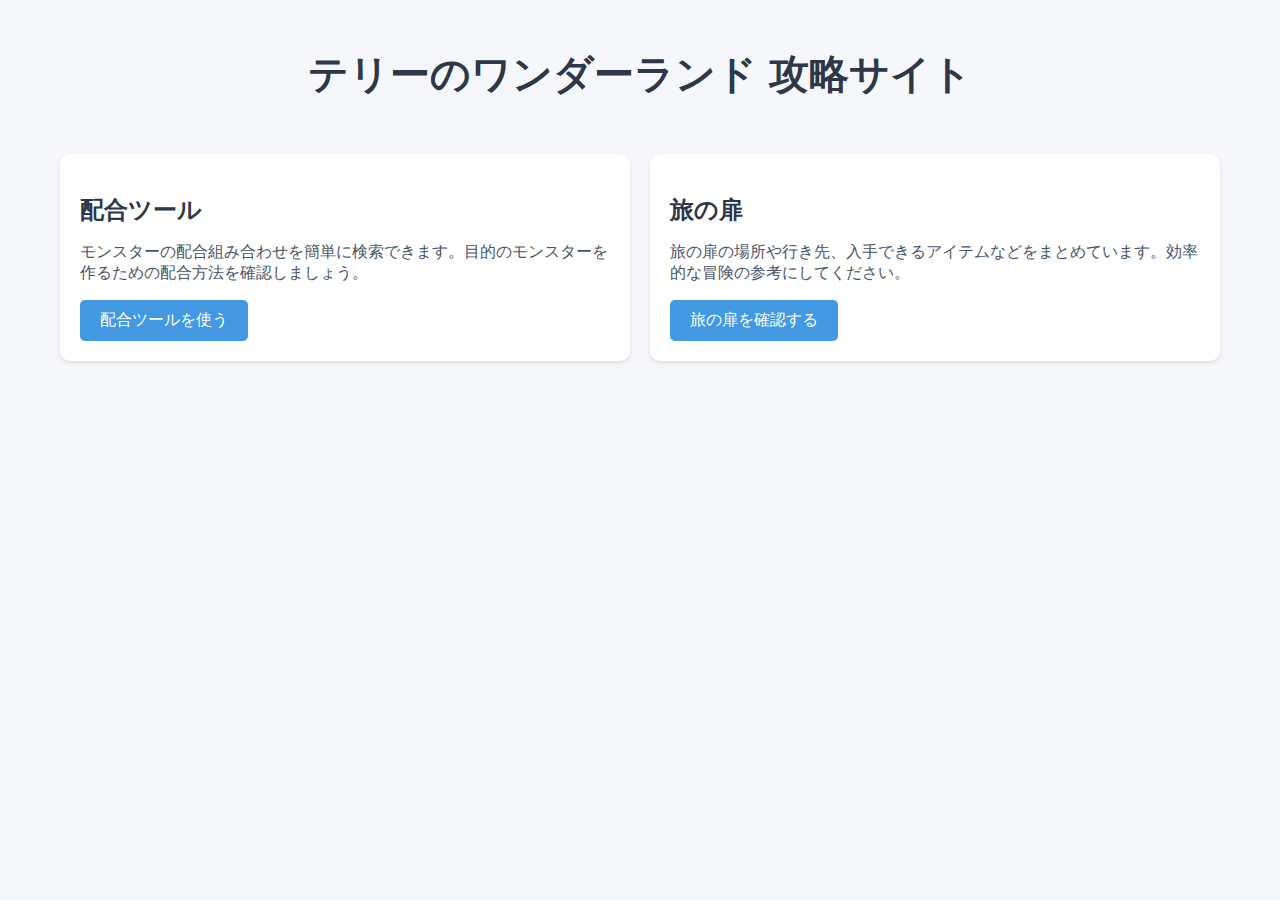
<file: index.html>
<!DOCTYPE html>
<html lang="ja">
  <head>
    <meta charset="UTF-8" />
    <meta name="viewport" content="width=device-width, initial-scale=1.0" />
    <title>テリーのワンダーランド 攻略サイト</title>
    <style>
      body {
        font-family: "Hiragino Sans", "Hiragino Kaku Gothic ProN", "Yu Gothic",
          sans-serif;
        max-width: 1200px;
        margin: 0 auto;
        padding: 20px;
        background-color: #f5f7fa;
        color: #2d3748;
      }

      h1 {
        text-align: center;
        color: #2d3748;
        font-size: 2.5rem;
        margin-bottom: 2rem;
        font-weight: 600;
      }

      .container {
        display: grid;
        grid-template-columns: repeat(auto-fit, minmax(300px, 1fr));
        gap: 20px;
        padding: 20px;
      }

      .card {
        background: white;
        border-radius: 10px;
        padding: 20px;
        box-shadow: 0 2px 4px rgba(0, 0, 0, 0.1);
        transition: transform 0.2s;
      }

      .card:hover {
        transform: translateY(-5px);
      }

      .card h2 {
        color: #2d3748;
        font-size: 1.5rem;
        margin-bottom: 1rem;
      }

      .card p {
        color: #4a5568;
        margin-bottom: 1rem;
      }

      .card a {
        display: inline-block;
        padding: 10px 20px;
        background-color: #4299e1;
        color: white;
        text-decoration: none;
        border-radius: 5px;
        transition: background-color 0.2s;
      }

      .card a:hover {
        background-color: #3182ce;
      }

      @media (max-width: 768px) {
        body {
          padding: 10px;
        }

        h1 {
          font-size: 2rem;
        }

        .container {
          grid-template-columns: 1fr;
        }
      }
    </style>
  </head>
  <body>
    <h1>テリーのワンダーランド 攻略サイト</h1>

    <div class="container">
      <div class="card">
        <h2>配合ツール</h2>
        <p>
          モンスターの配合組み合わせを簡単に検索できます。目的のモンスターを作るための配合方法を確認しましょう。
        </p>
        <a href="./fusion-tool/fusion-tool.html">配合ツールを使う</a>
      </div>
      <div class="card">
        <h2>旅の扉</h2>
        <p>
          旅の扉の場所や行き先、入手できるアイテムなどをまとめています。効率的な冒険の参考にしてください。
        </p>
        <a href="./travel-gate/travel-gate.html">旅の扉を確認する</a>
      </div>
    </div>
  </body>
</html>
</file>
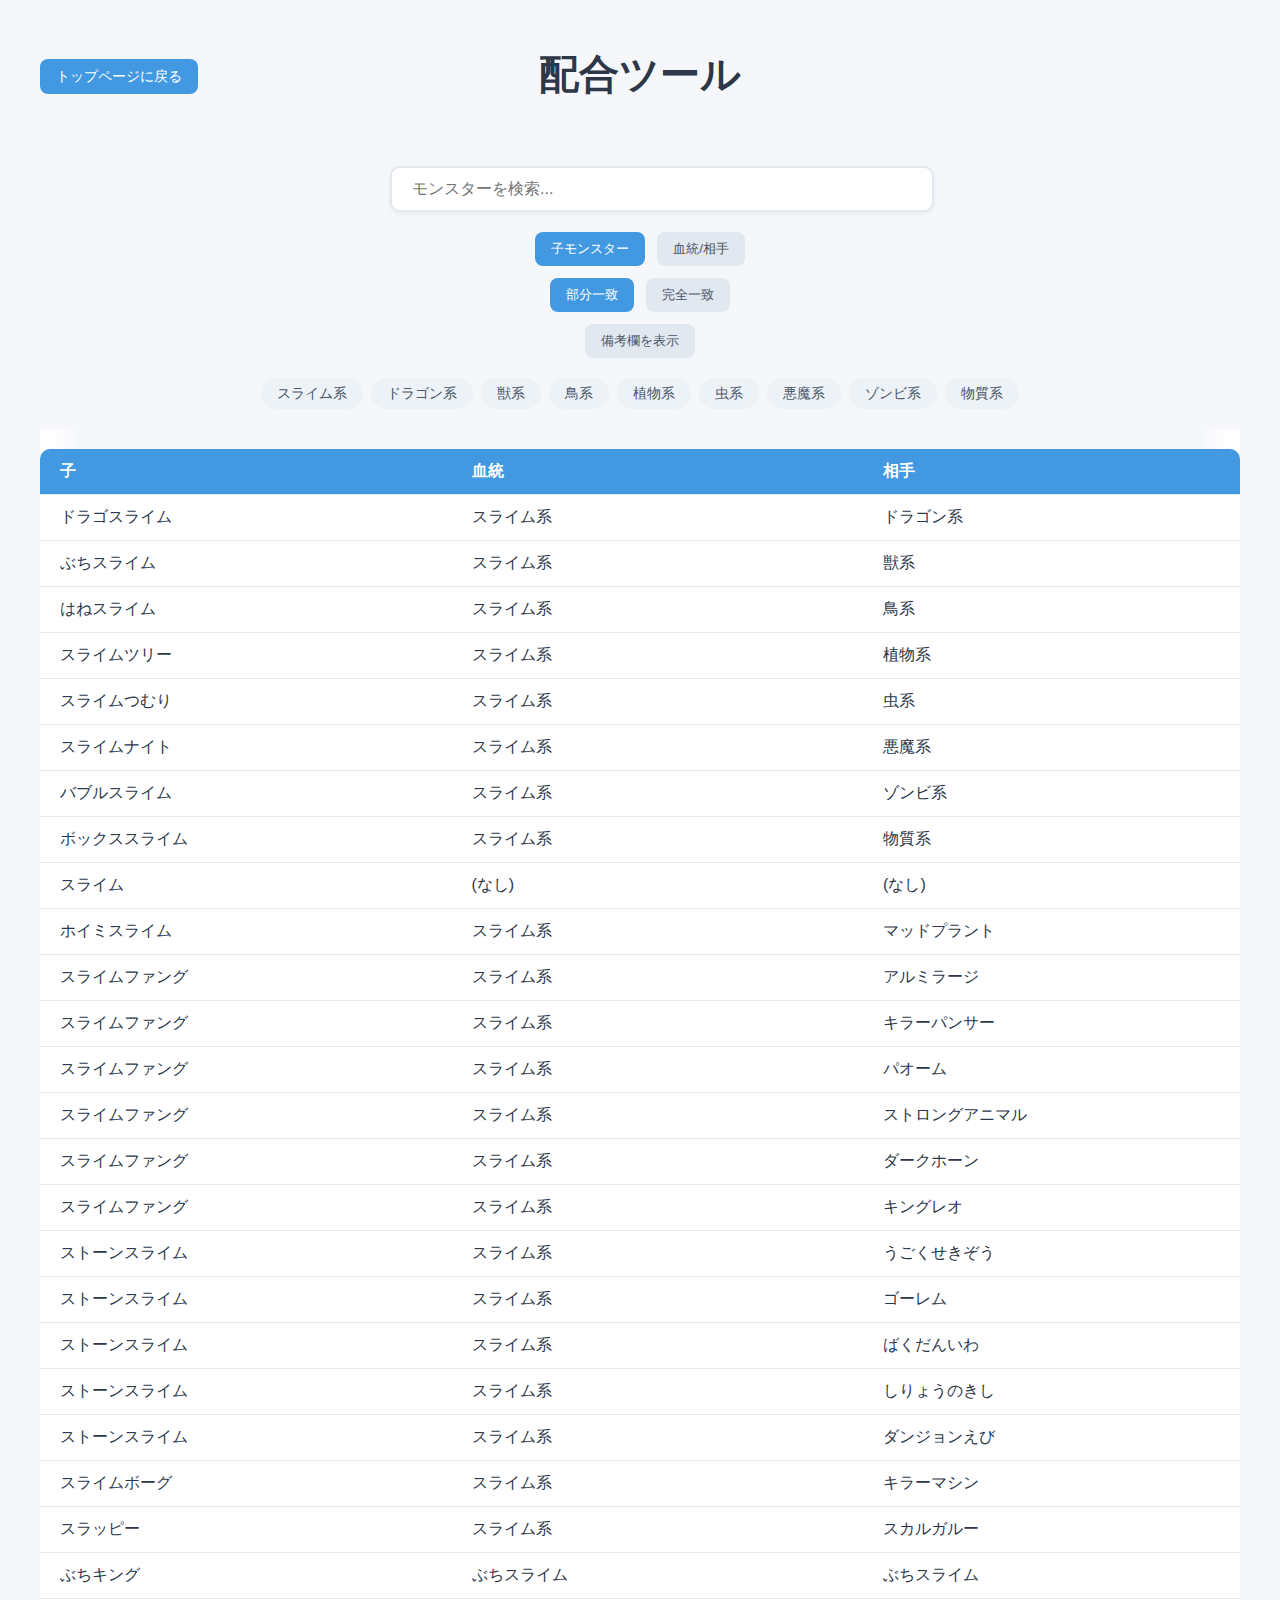
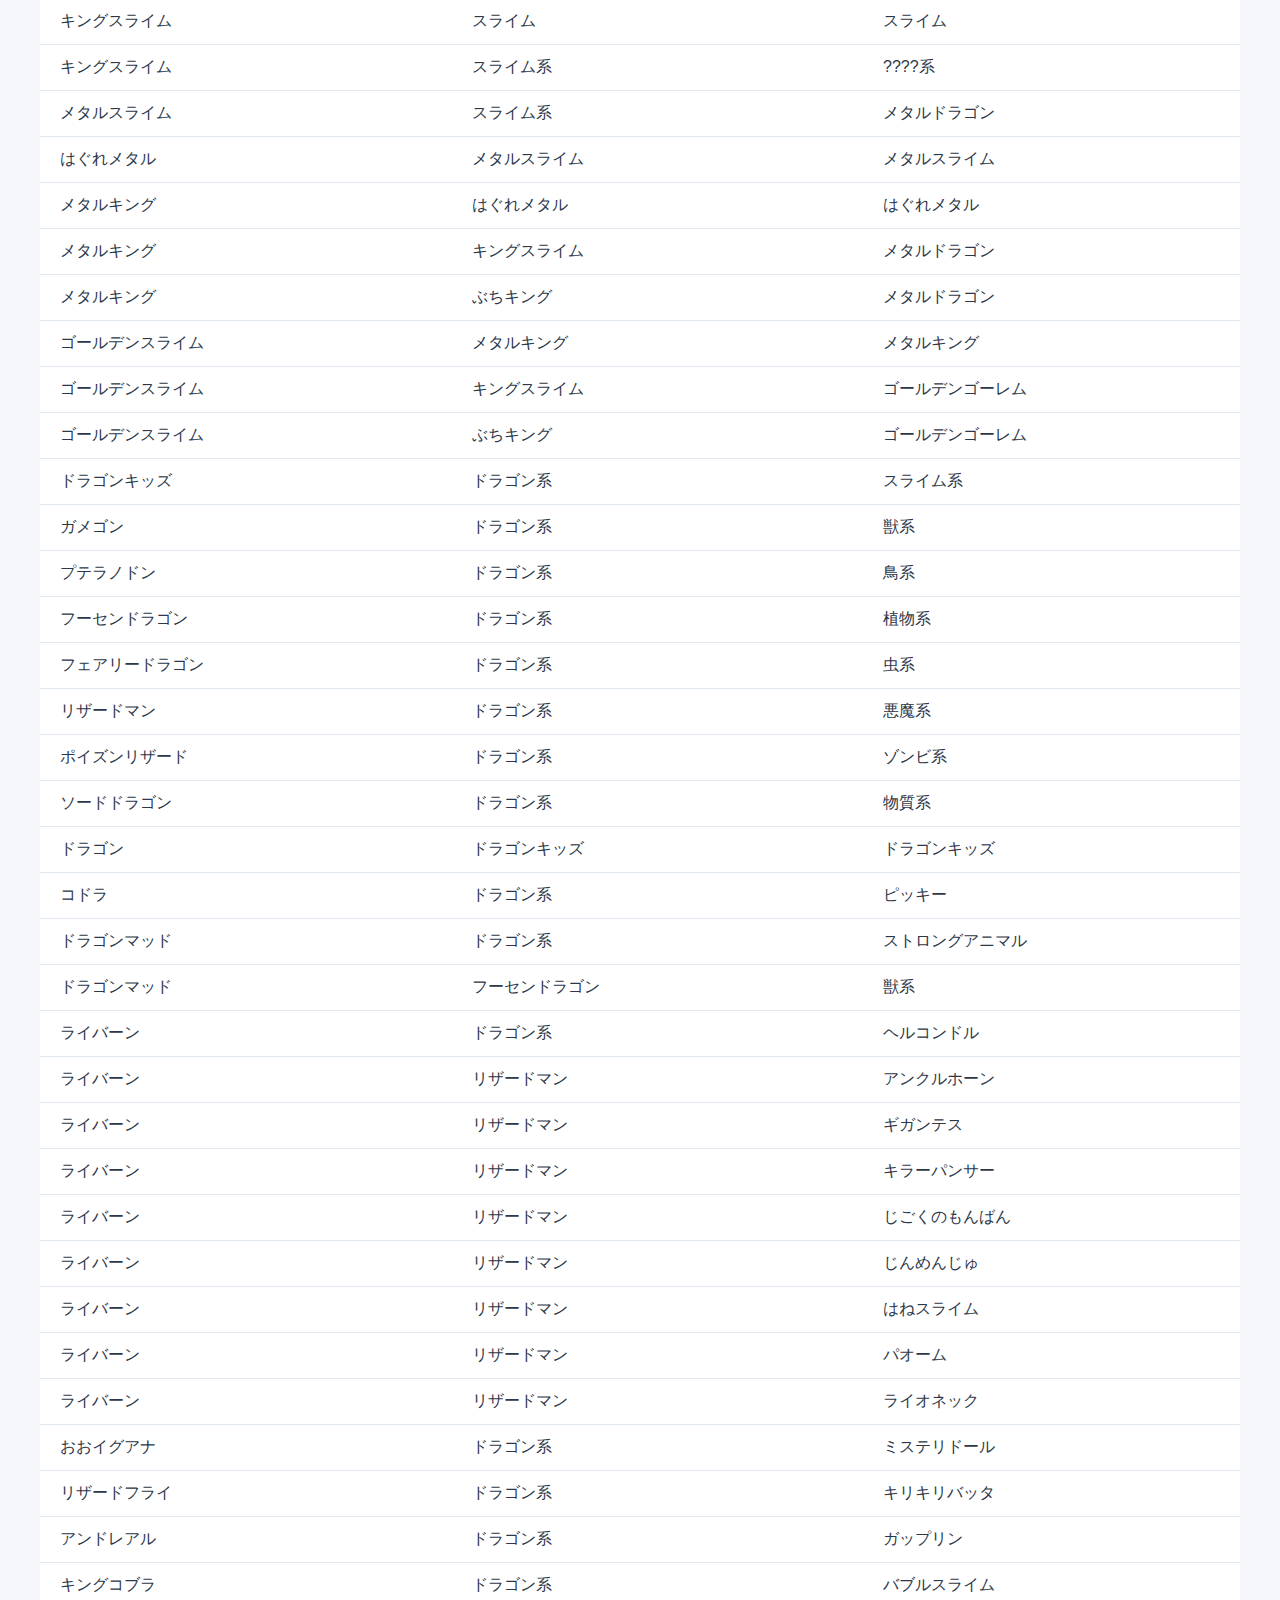
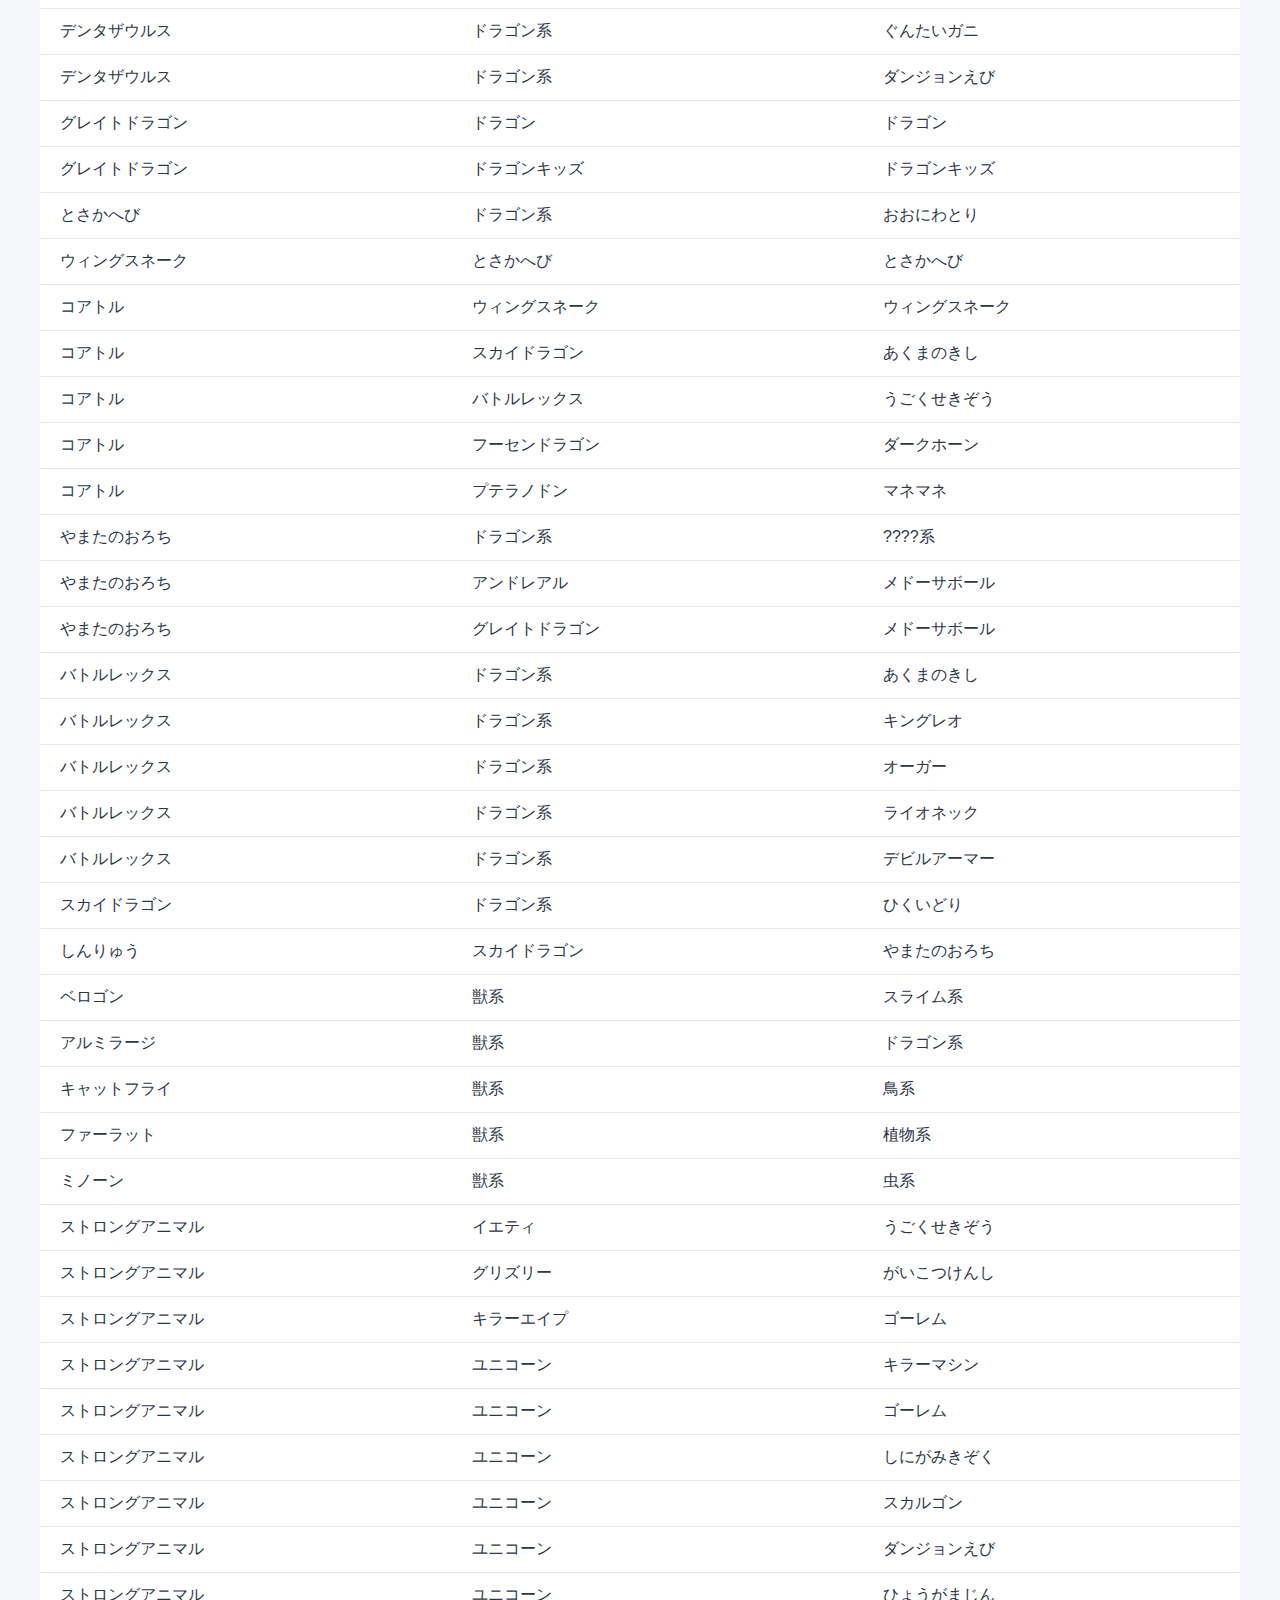
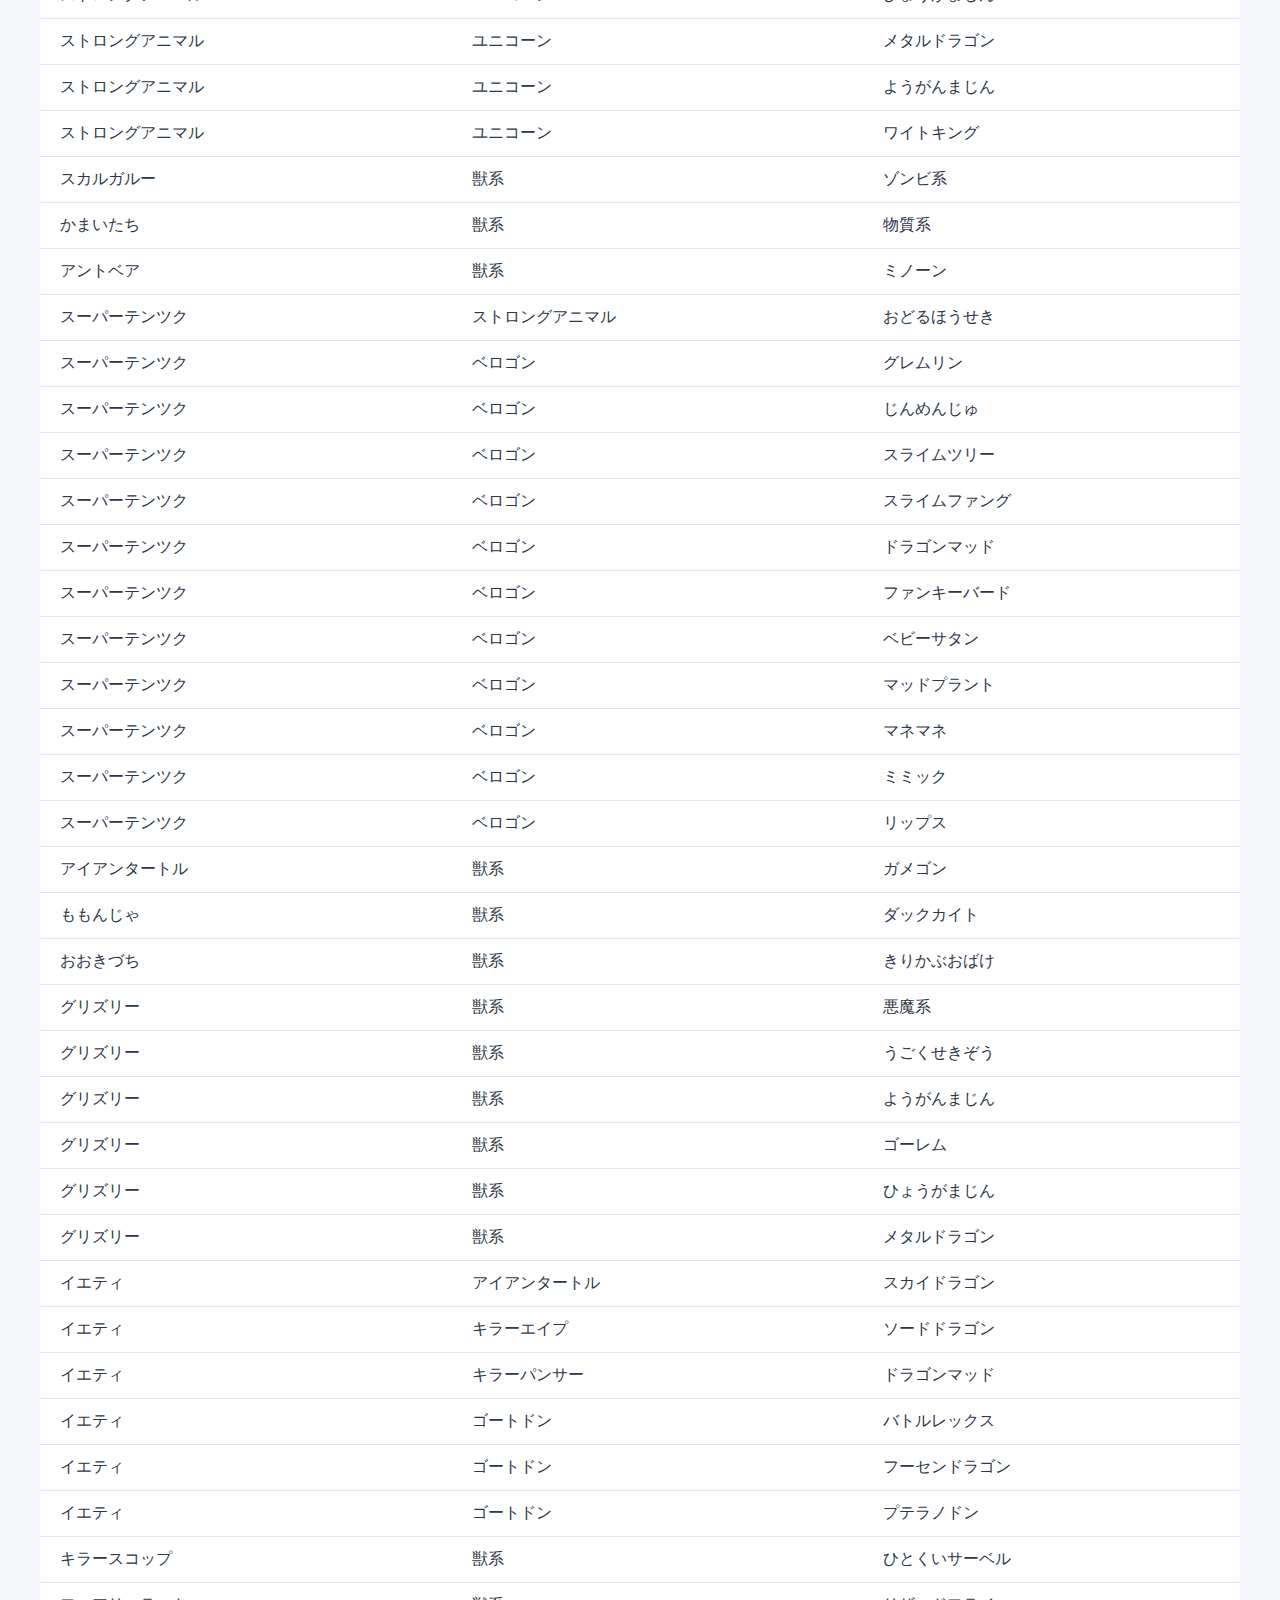
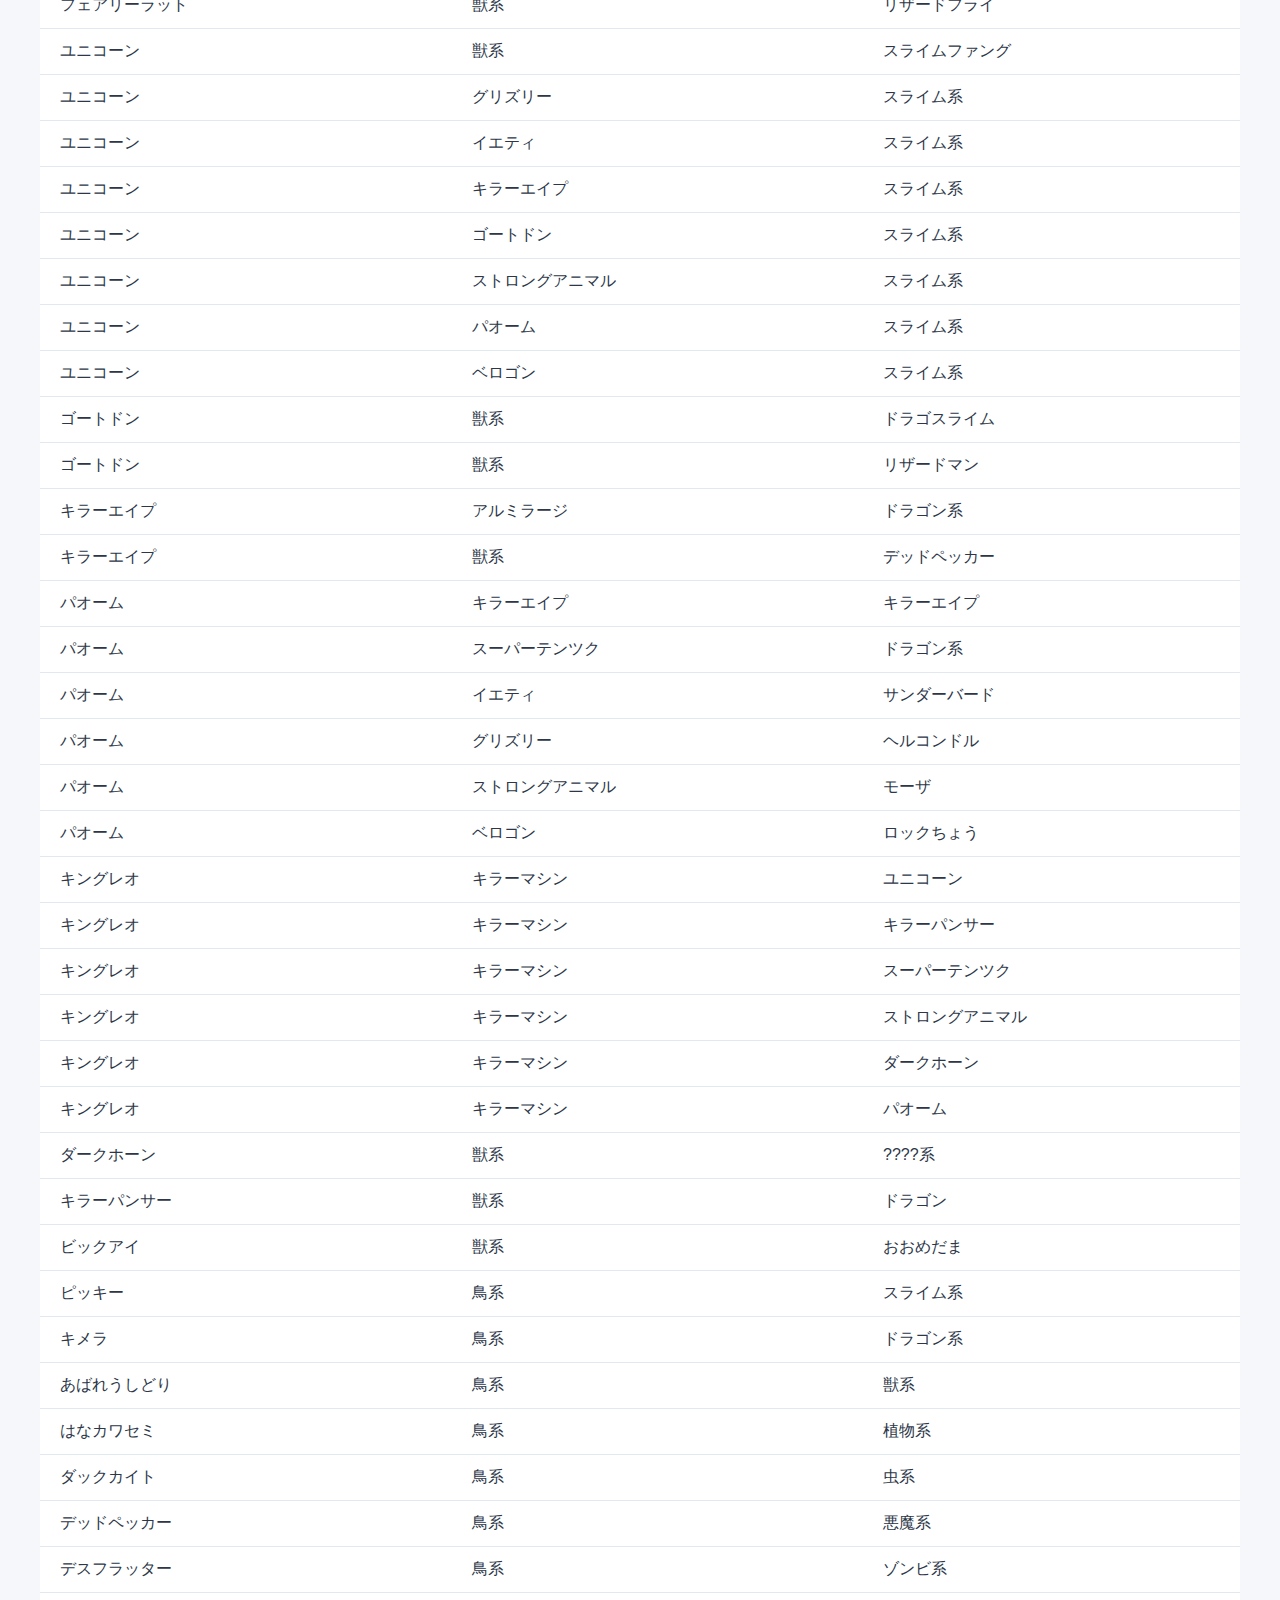
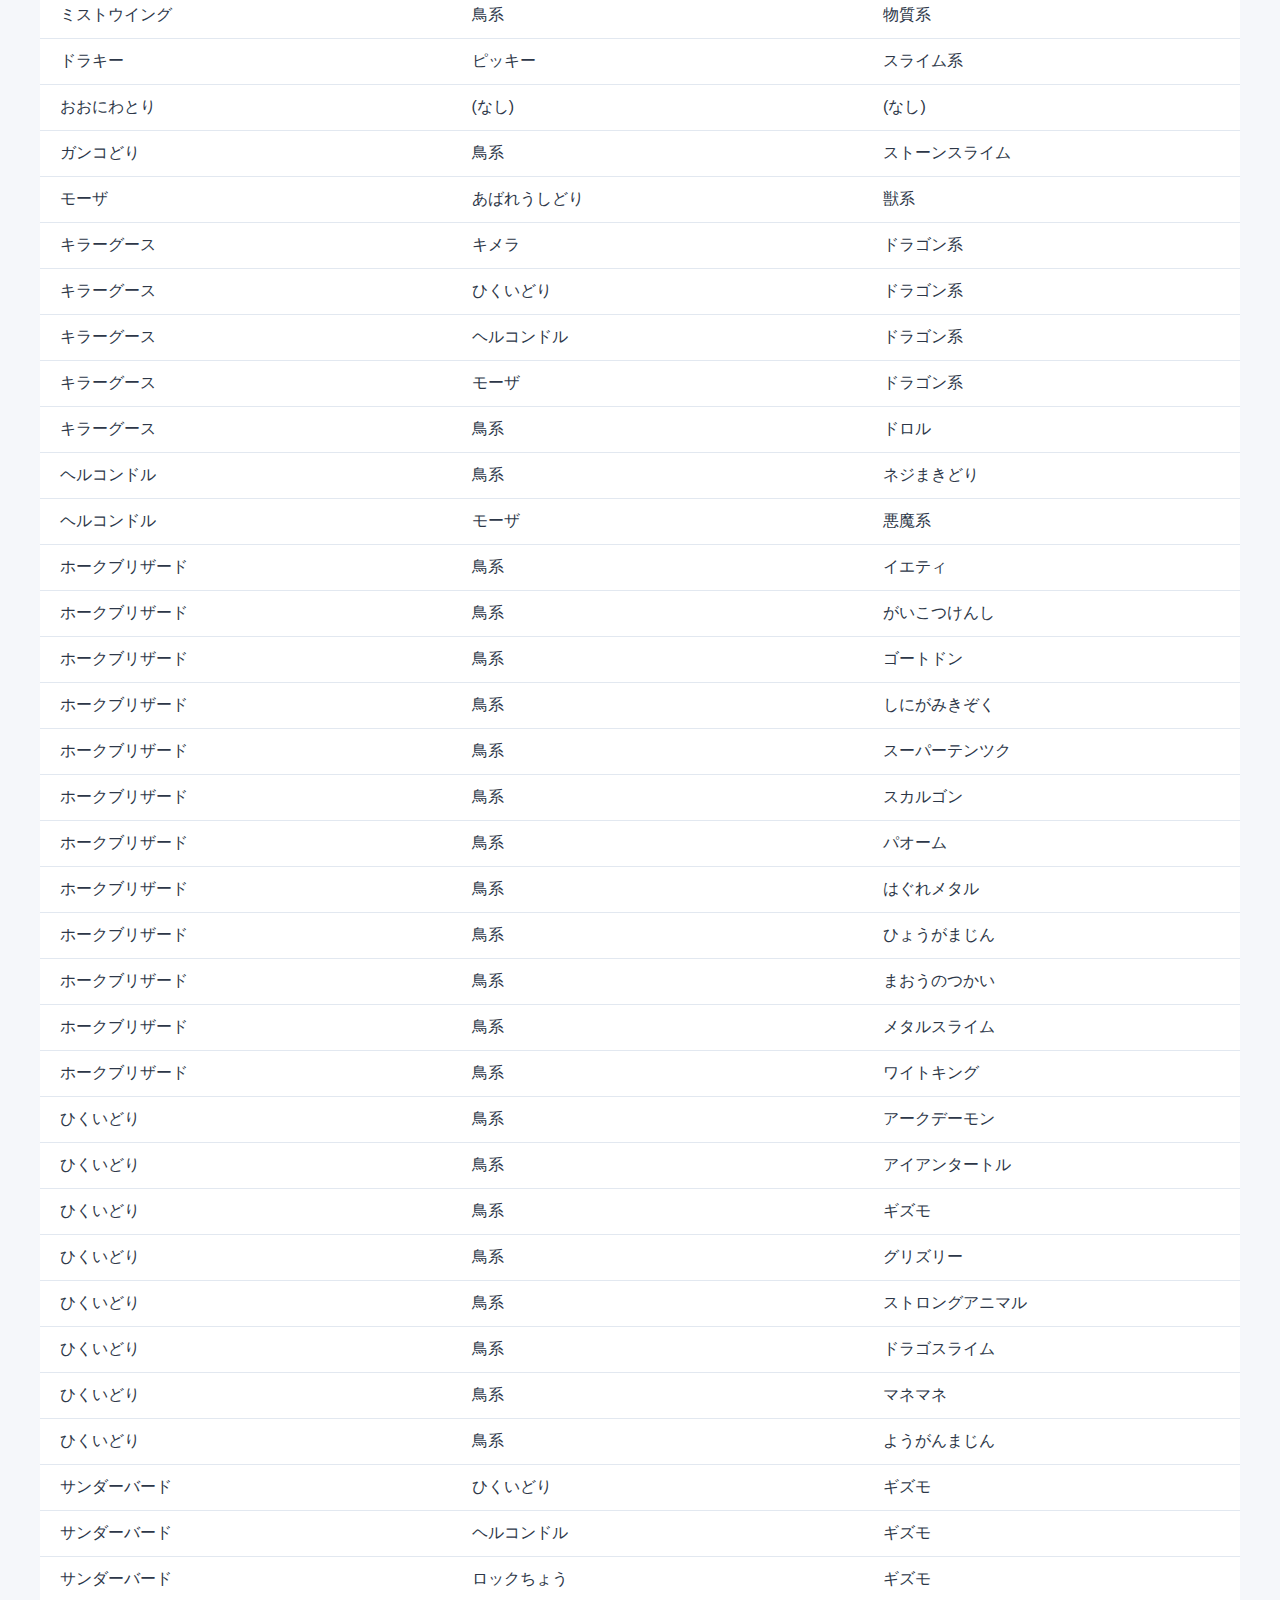
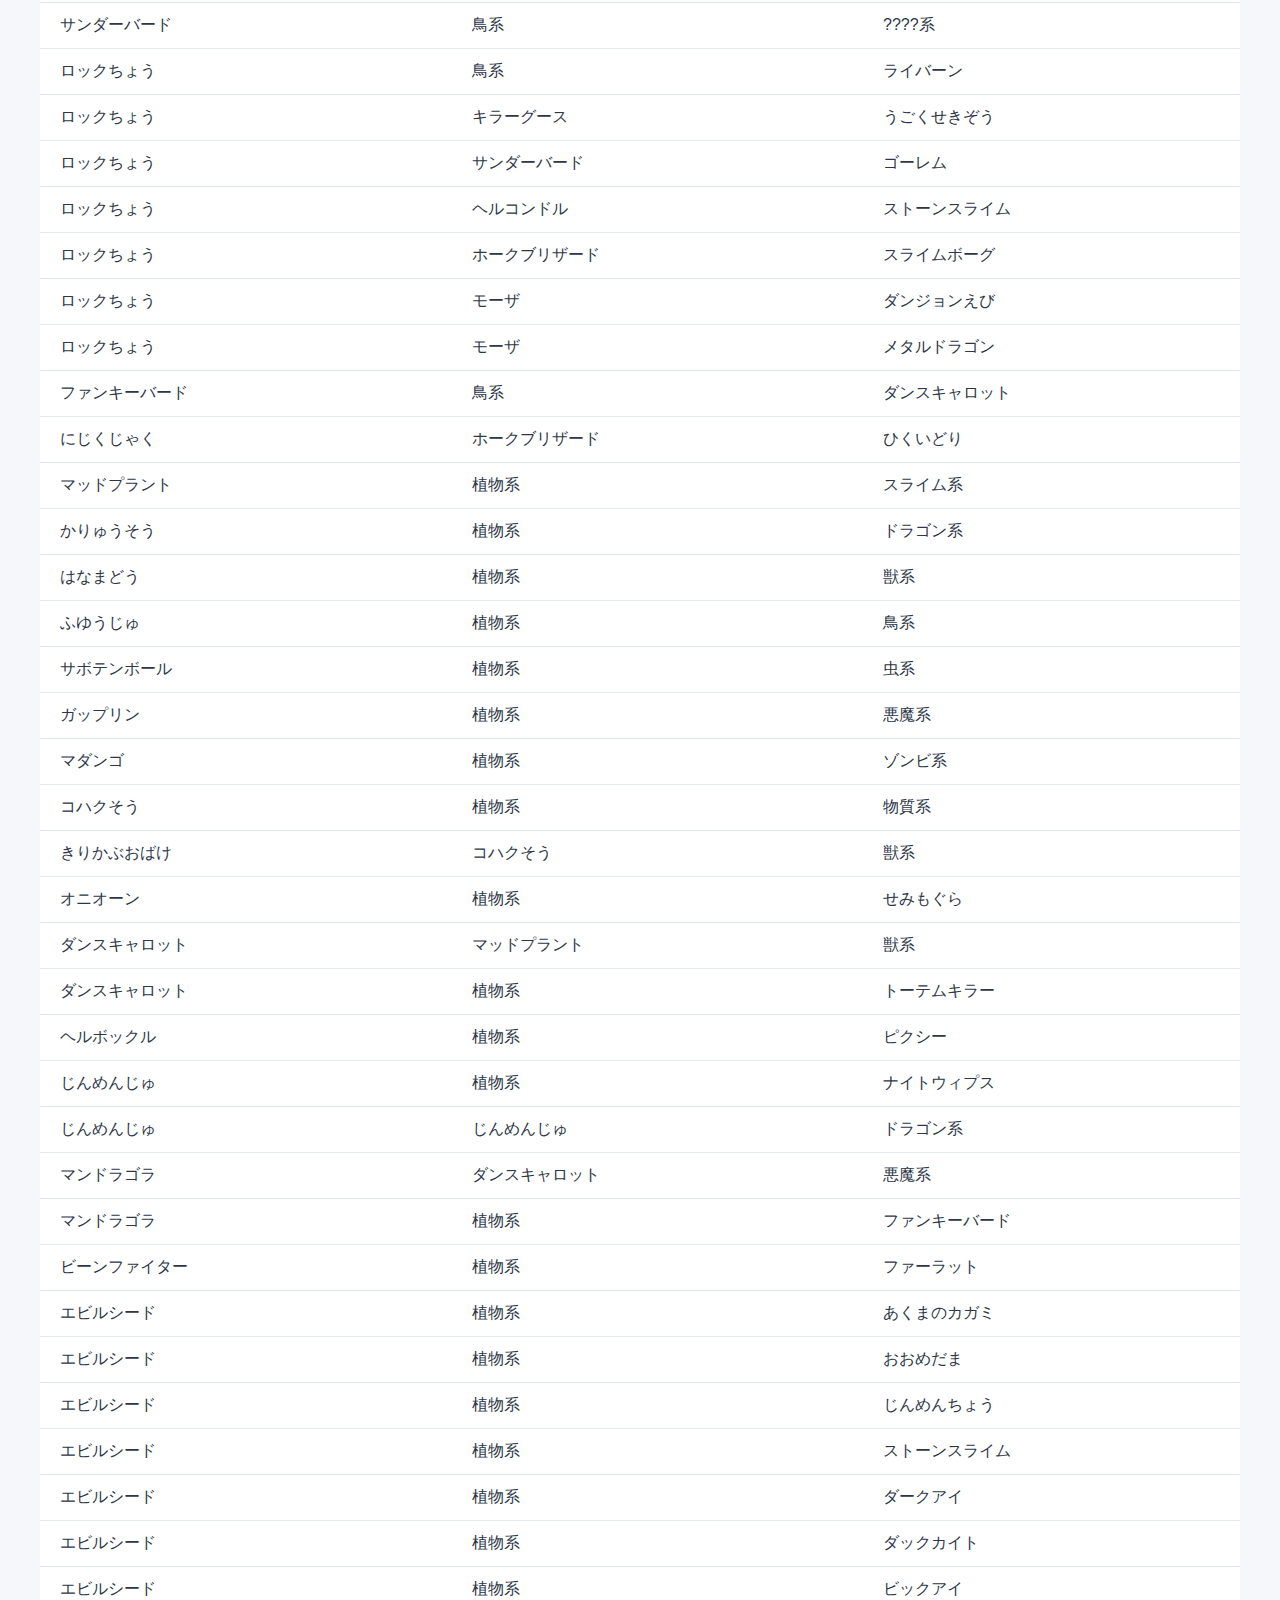
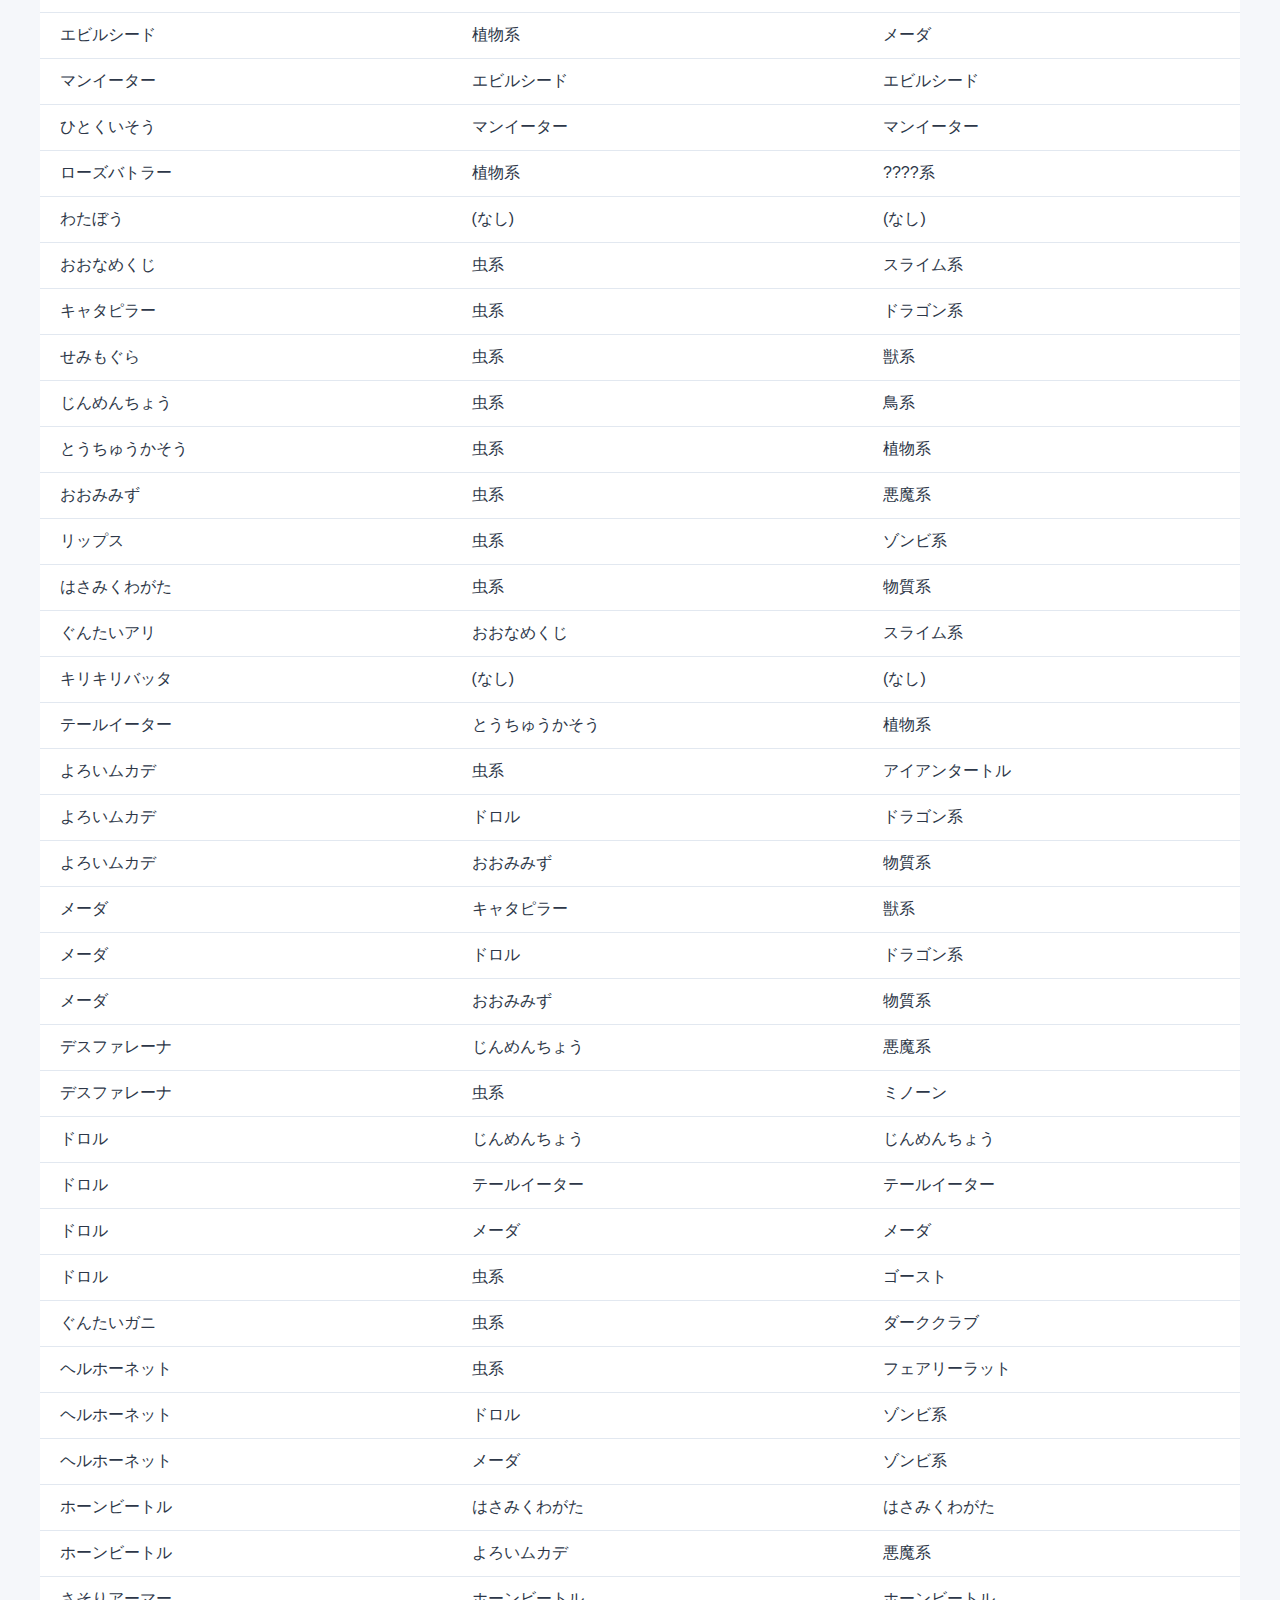
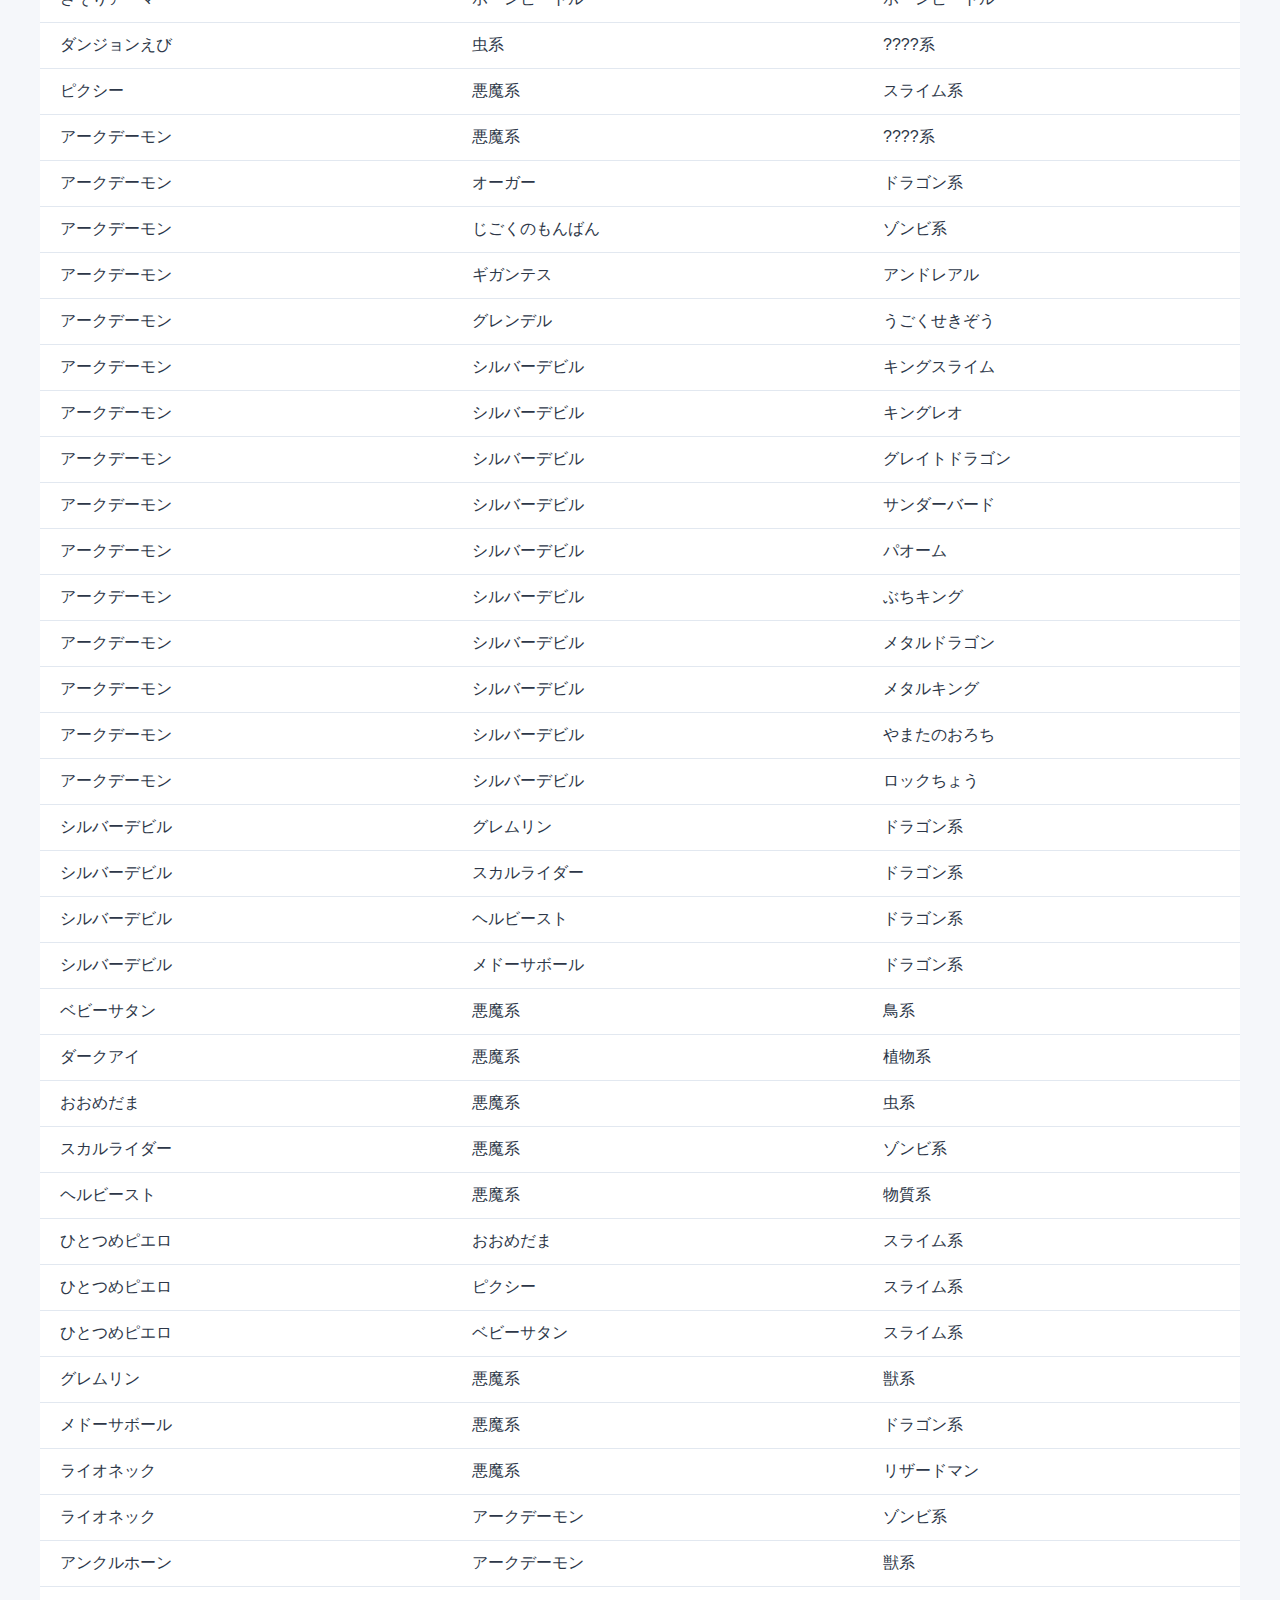
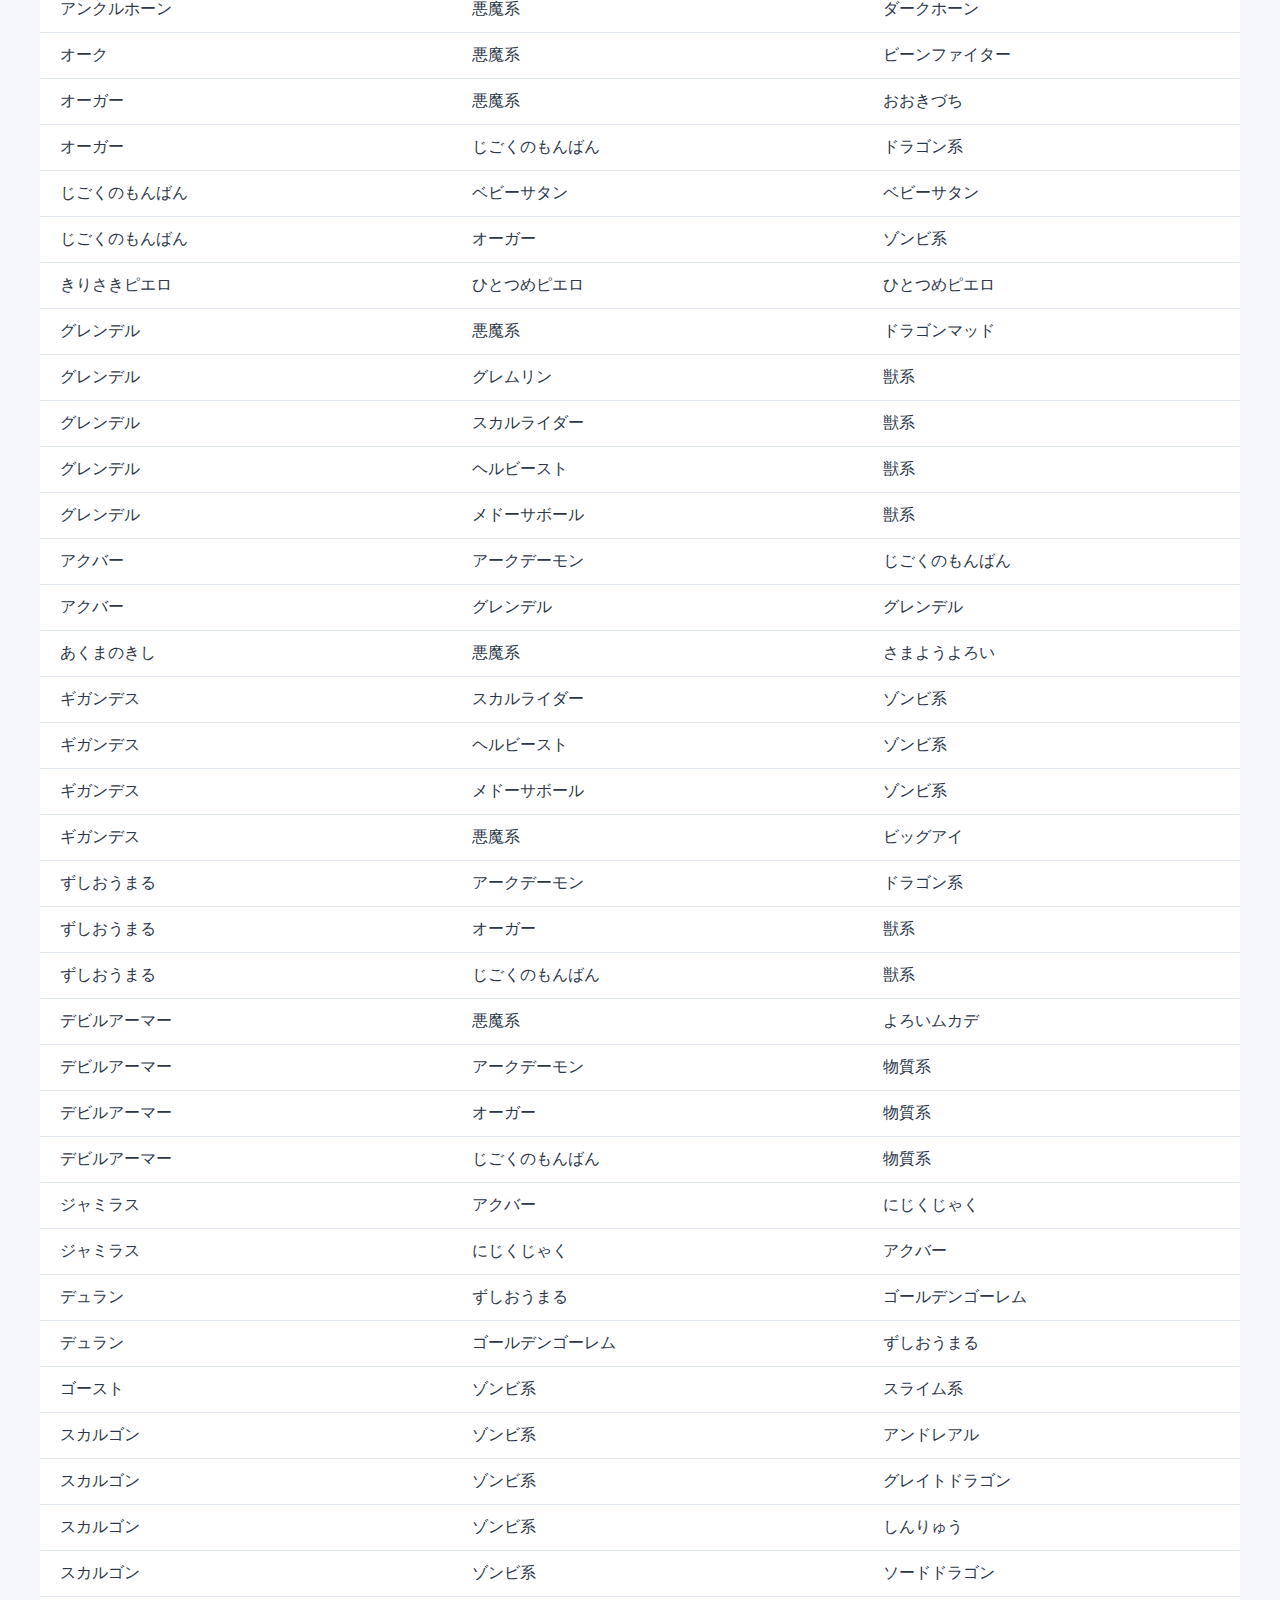
<file: fusion-tool/fusion-tool.html>
<!DOCTYPE html>
<html lang="Ja">
  <head>
    <meta charset="UTF-8" />
    <meta name="viewport" content="width=device-width, initial-scale=1.0" />
    <title>配合ツール</title>
    <link rel="stylesheet" href="fusion-tool.css" />
  </head>
  <body>
    <div class="header">
      <a href="../index.html" class="back-button">トップページに戻る</a>
      <h1>配合ツール</h1>
    </div>
    <div class="search-container">
      <input
        type="text"
        id="searchInput"
        placeholder="モンスターを検索..."
        autocomplete="off"
      />
      <div id="suggestions" class="suggestions"></div>
    </div>
    <div class="search-options">
      <div class="search-option-group">
        <button class="search-scope-button active" data-scope="child">
          子モンスター
        </button>
        <button class="search-scope-button" data-scope="parents">
          血統/相手
        </button>
      </div>
      <div class="search-option-group">
        <button class="search-match-button active" data-match="partial">
          部分一致
        </button>
        <button class="search-match-button" data-match="exact">完全一致</button>
      </div>
      <div class="search-option-group">
        <button class="note-toggle-button" data-show="false">
          備考欄を表示
        </button>
      </div>
    </div>
    <div class="tag-container">
      <button class="tag-button" data-tag="スライム系">スライム系</button>
      <button class="tag-button" data-tag="ドラゴン系">ドラゴン系</button>
      <button class="tag-button" data-tag="獣系">獣系</button>
      <button class="tag-button" data-tag="鳥系">鳥系</button>
      <button class="tag-button" data-tag="植物系">植物系</button>
      <button class="tag-button" data-tag="虫系">虫系</button>
      <button class="tag-button" data-tag="悪魔系">悪魔系</button>
      <button class="tag-button" data-tag="ゾンビ系">ゾンビ系</button>
      <button class="tag-button" data-tag="物質系">物質系</button>
    </div>
    <!-- テーブルをコンテナで囲む -->
    <div class="table-container">
      <table>
        <thead>
          <tr>
            <th>子</th>
            <th>血統</th>
            <th>相手</th>
            <th class="note-column">備考</th>
          </tr>
        </thead>
        <tbody id="fusionTable">
          <tr>
            <td colspan="4">Loading data...</td>
          </tr>
        </tbody>
      </table>
    </div>
    <script src="fusion-tool.js"></script>
  </body>
</html>
</file>
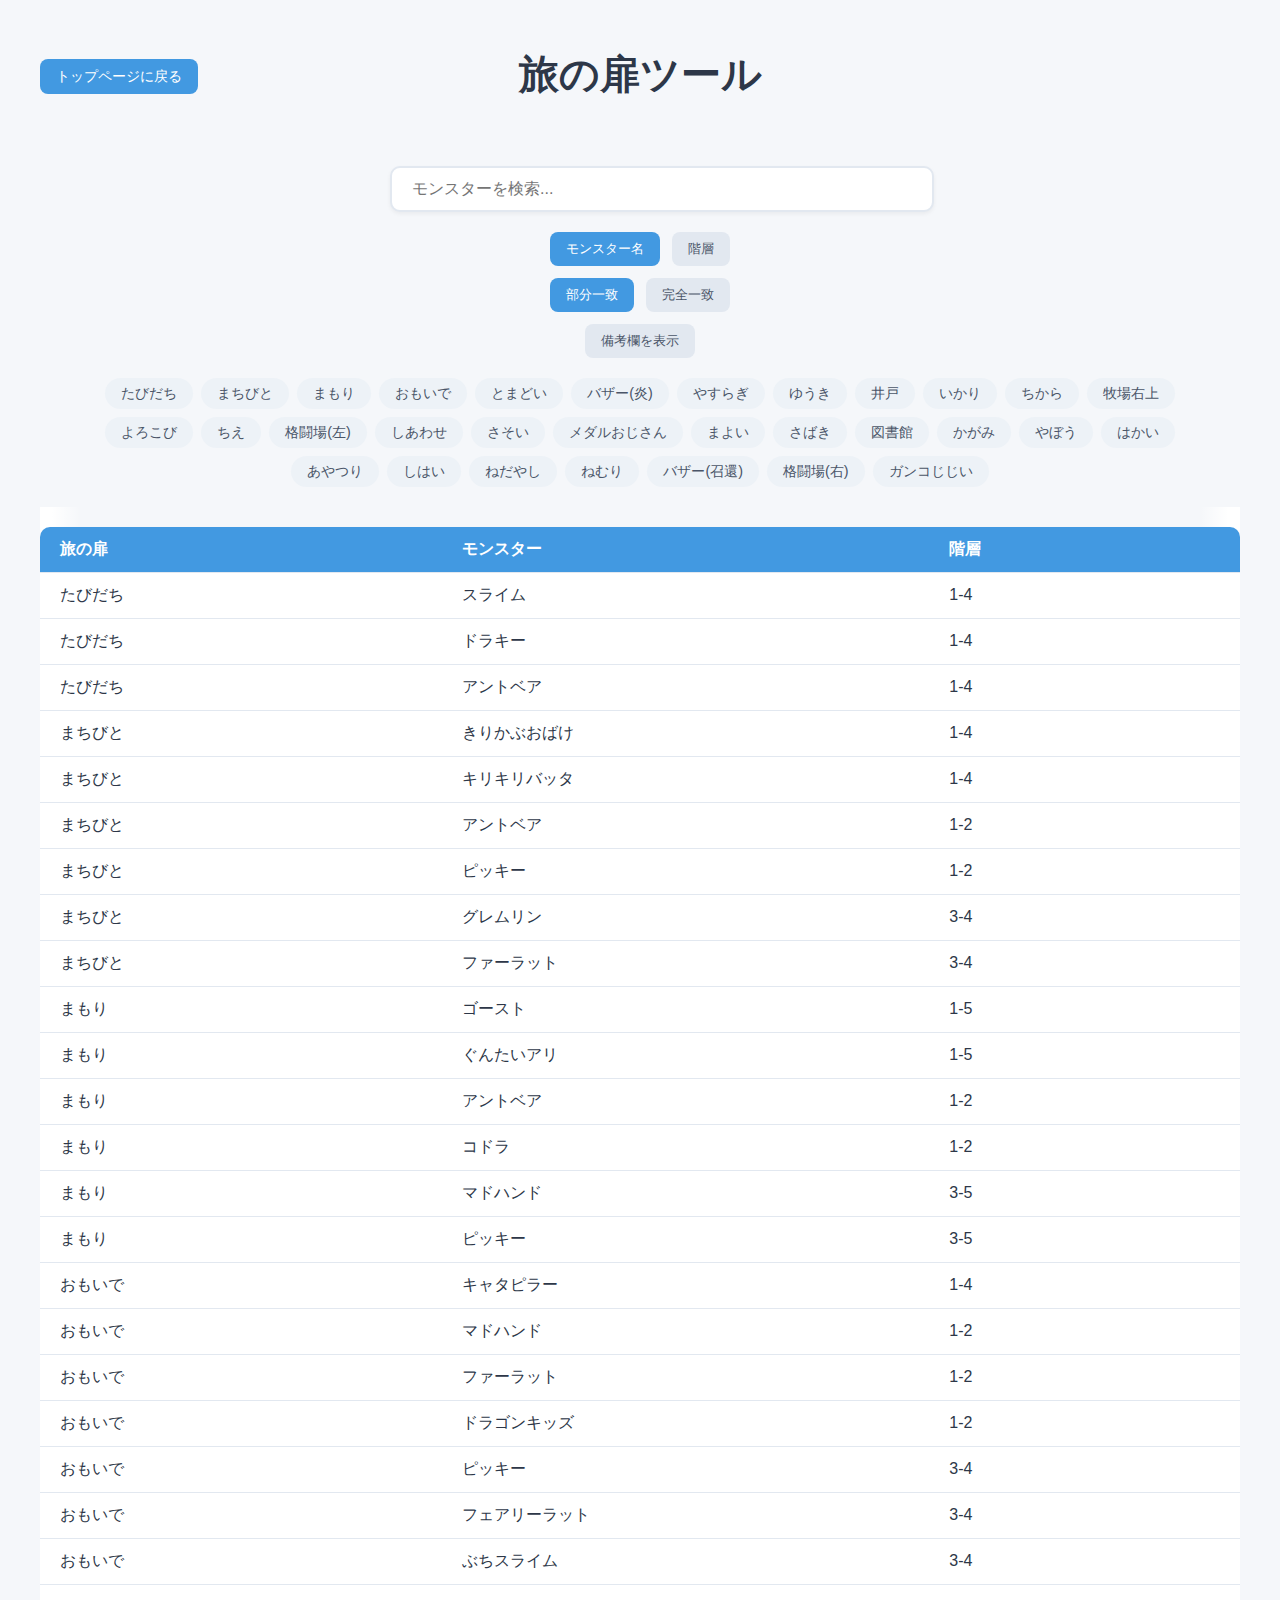
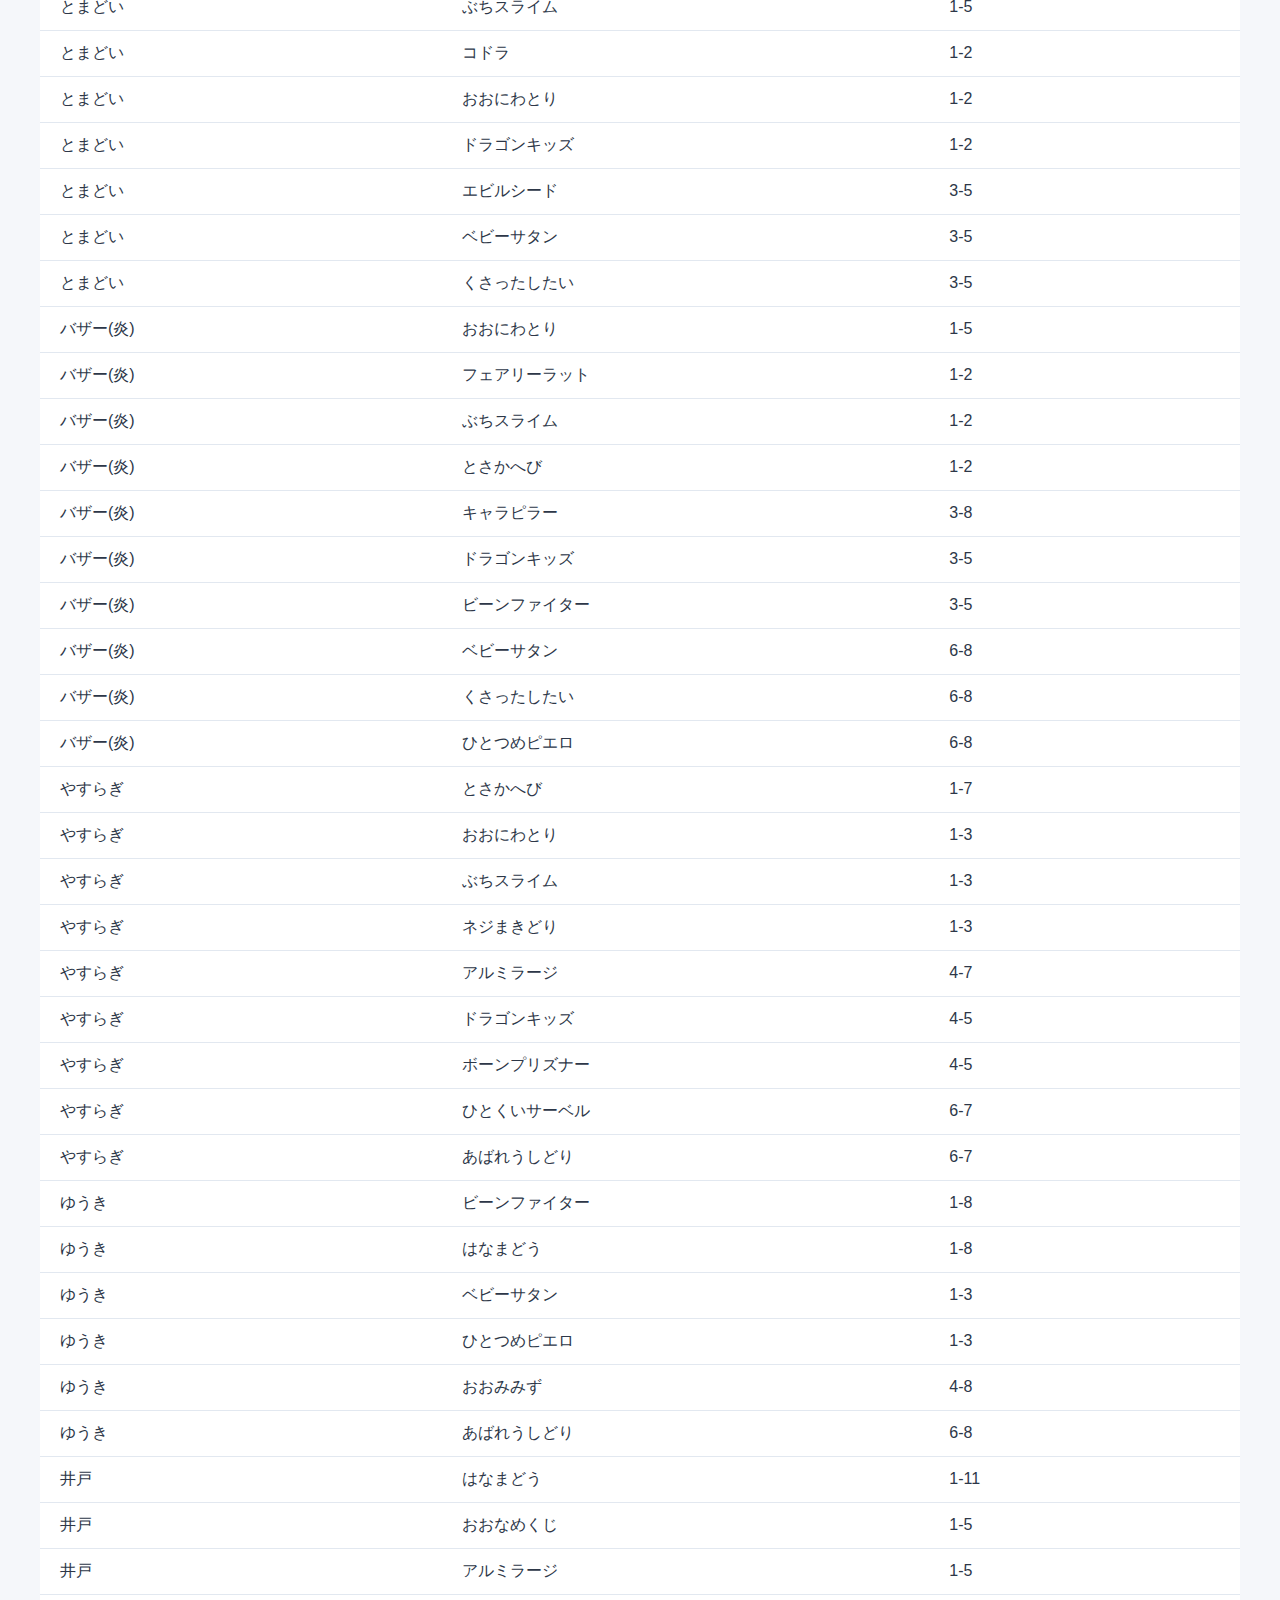
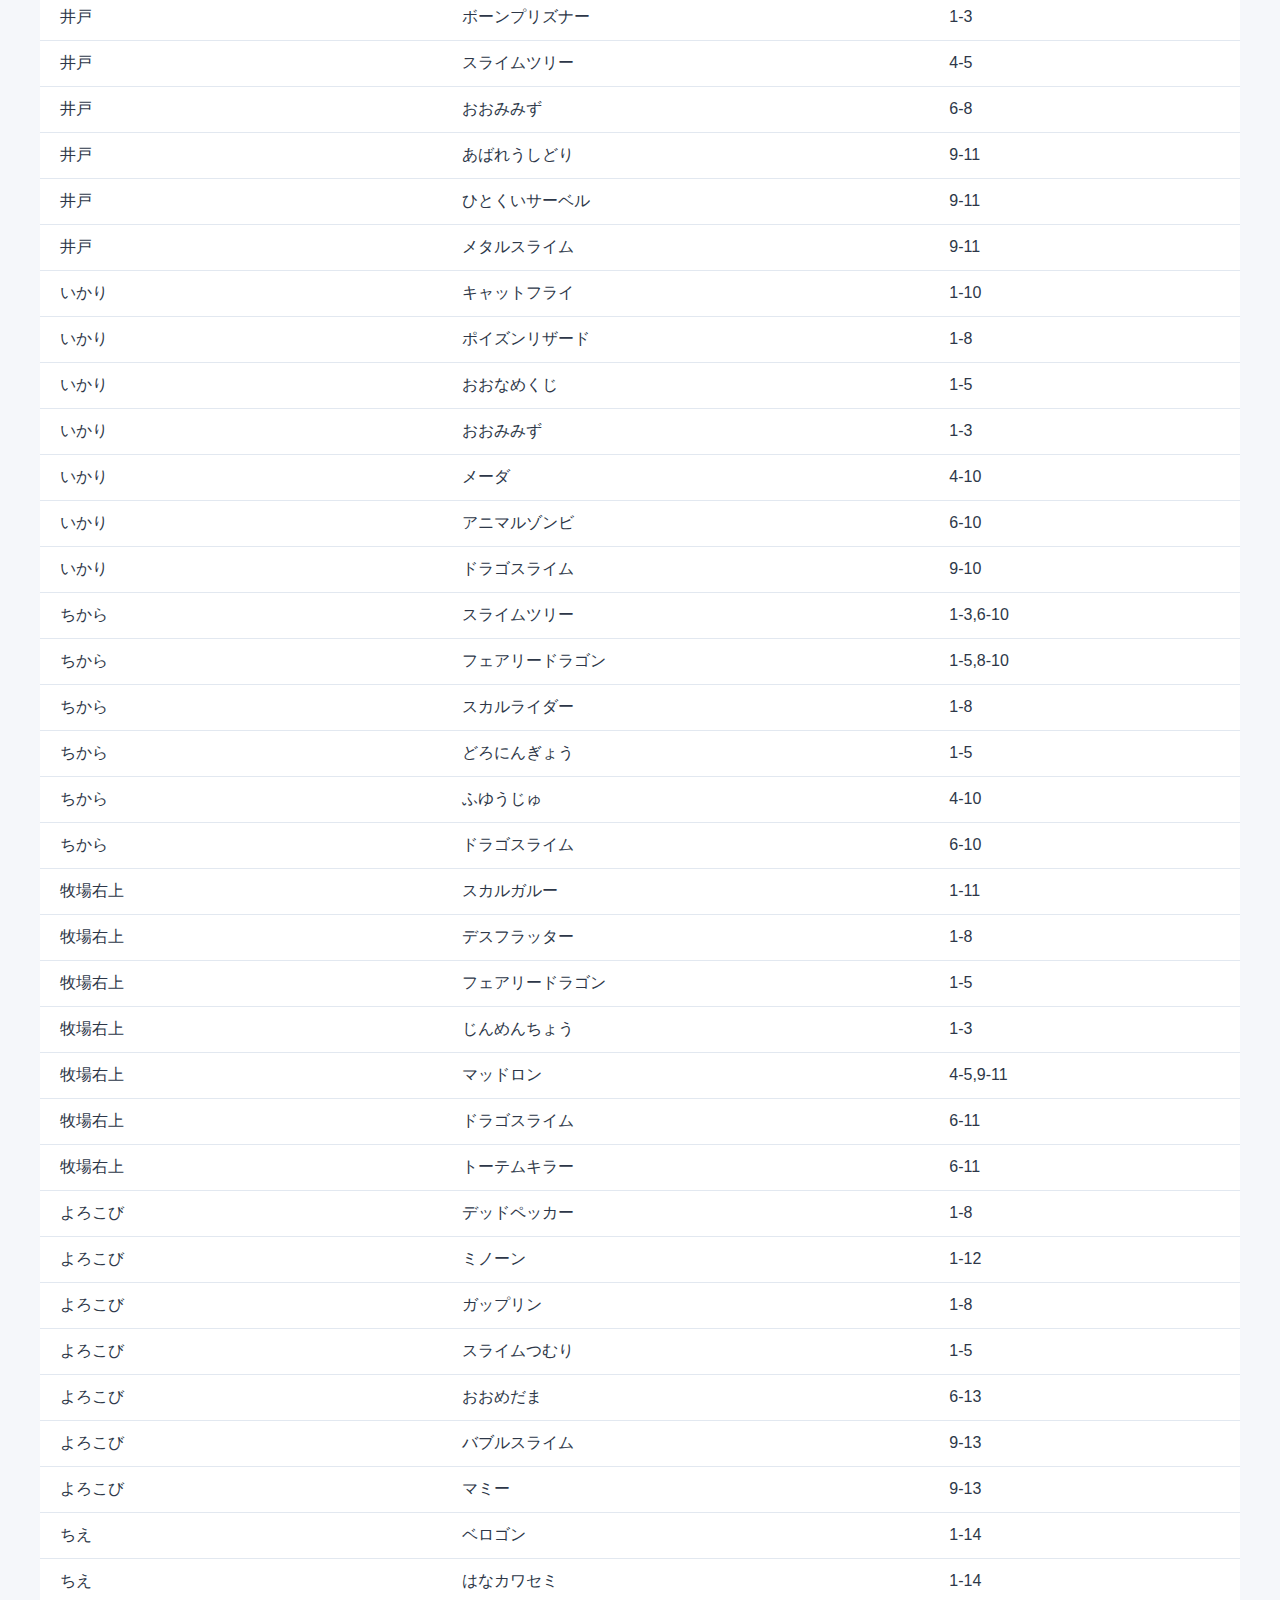
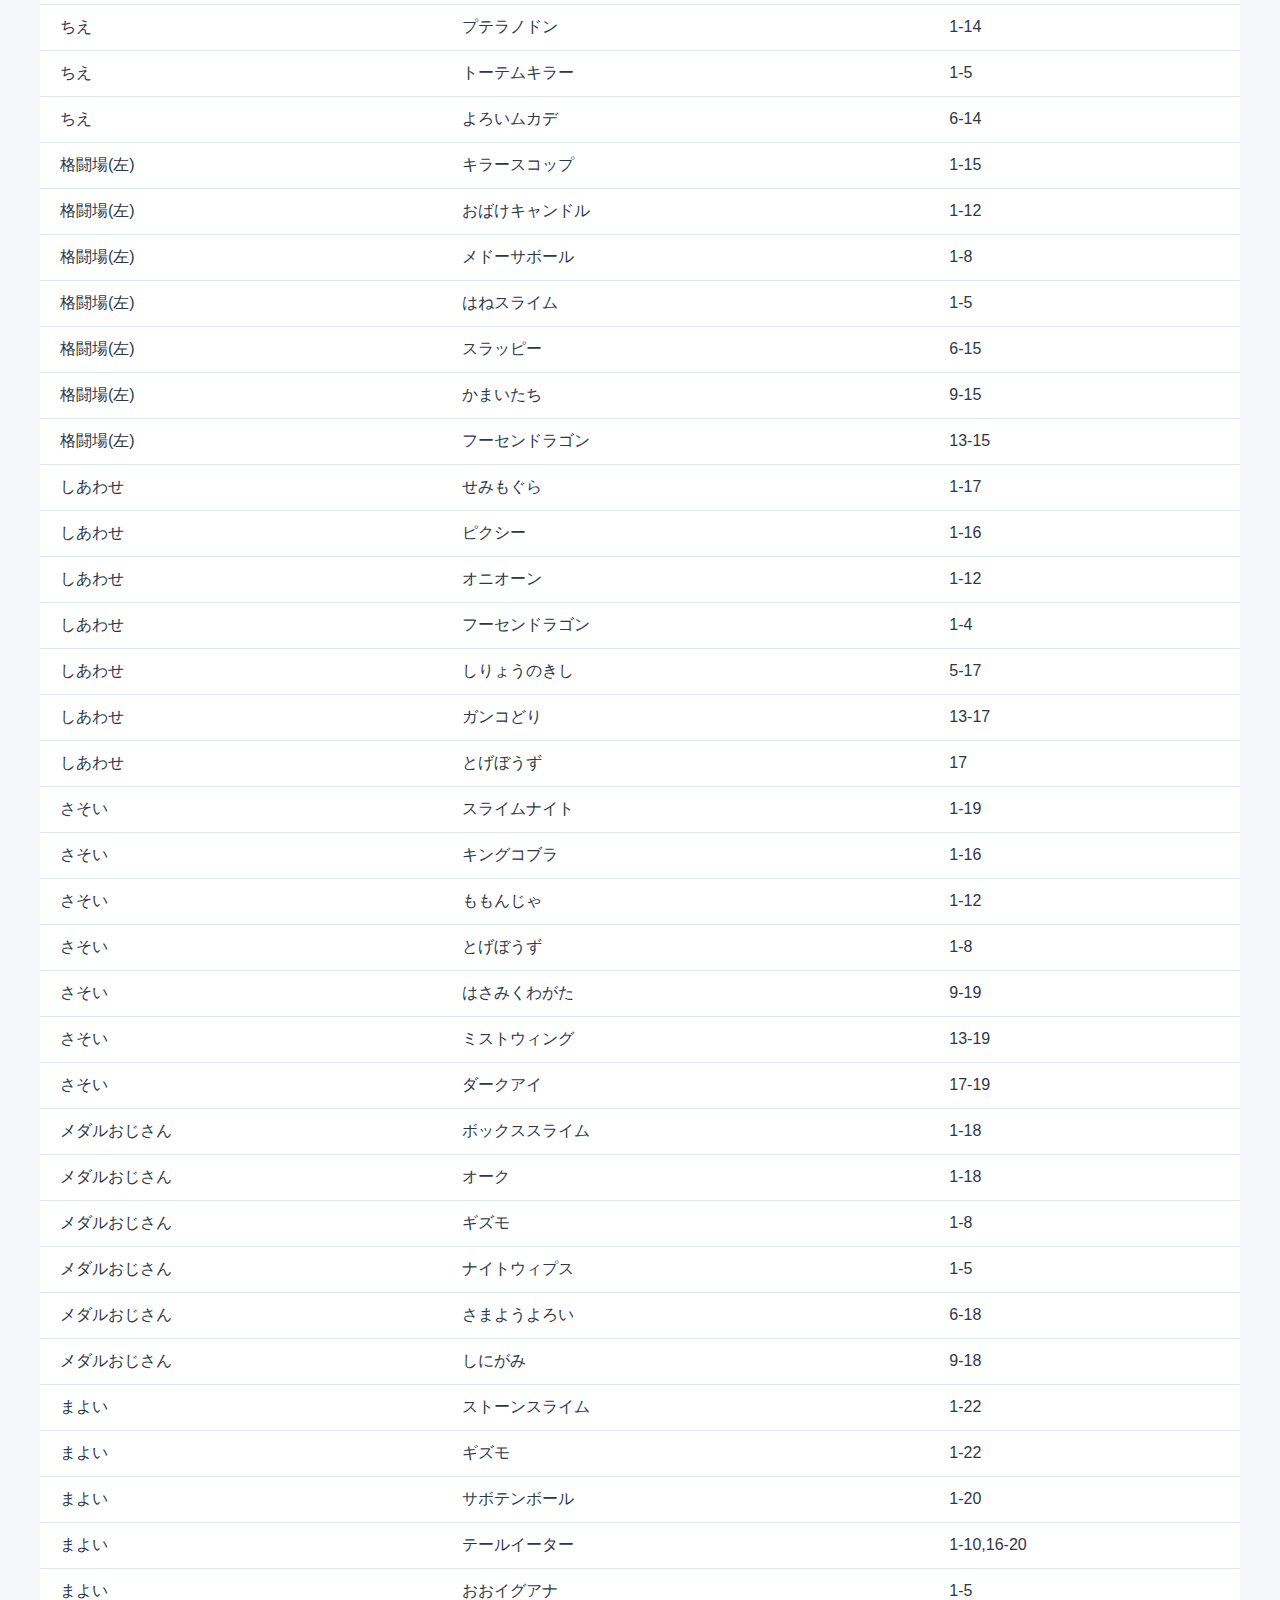
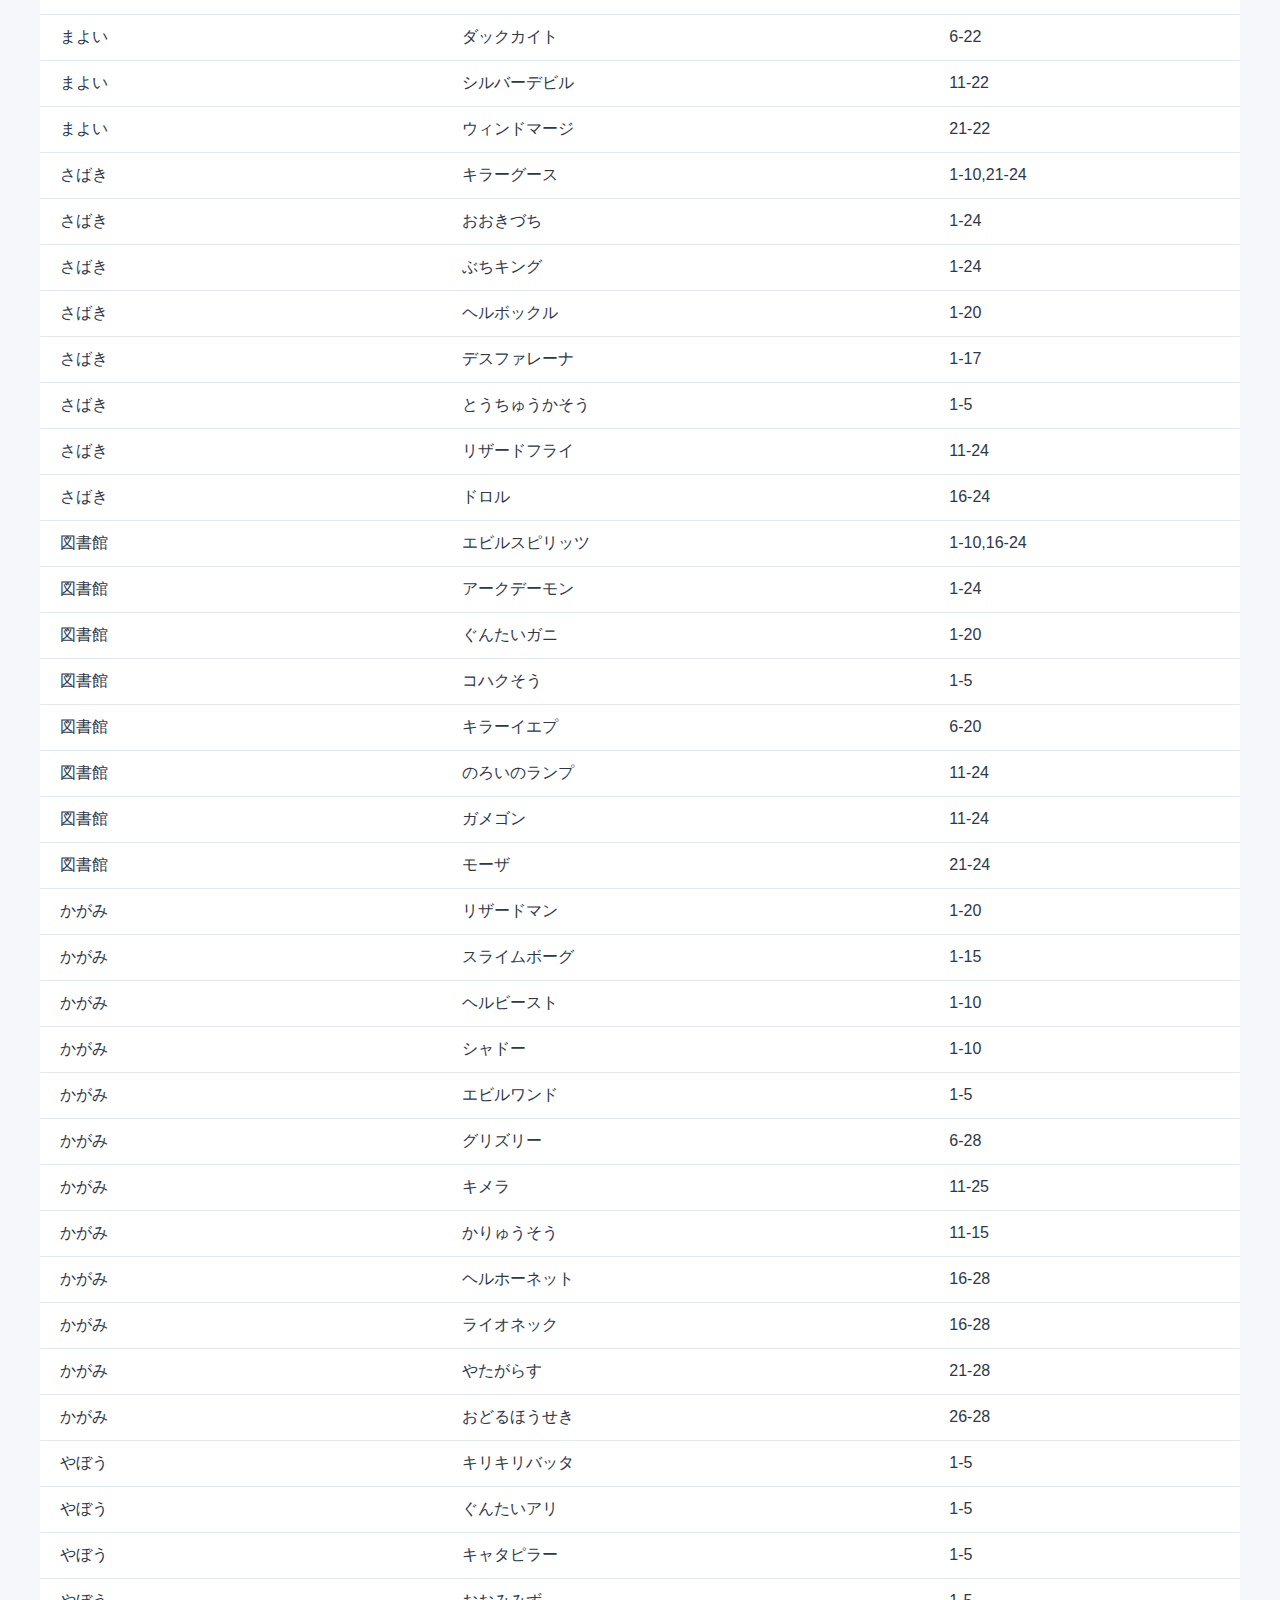
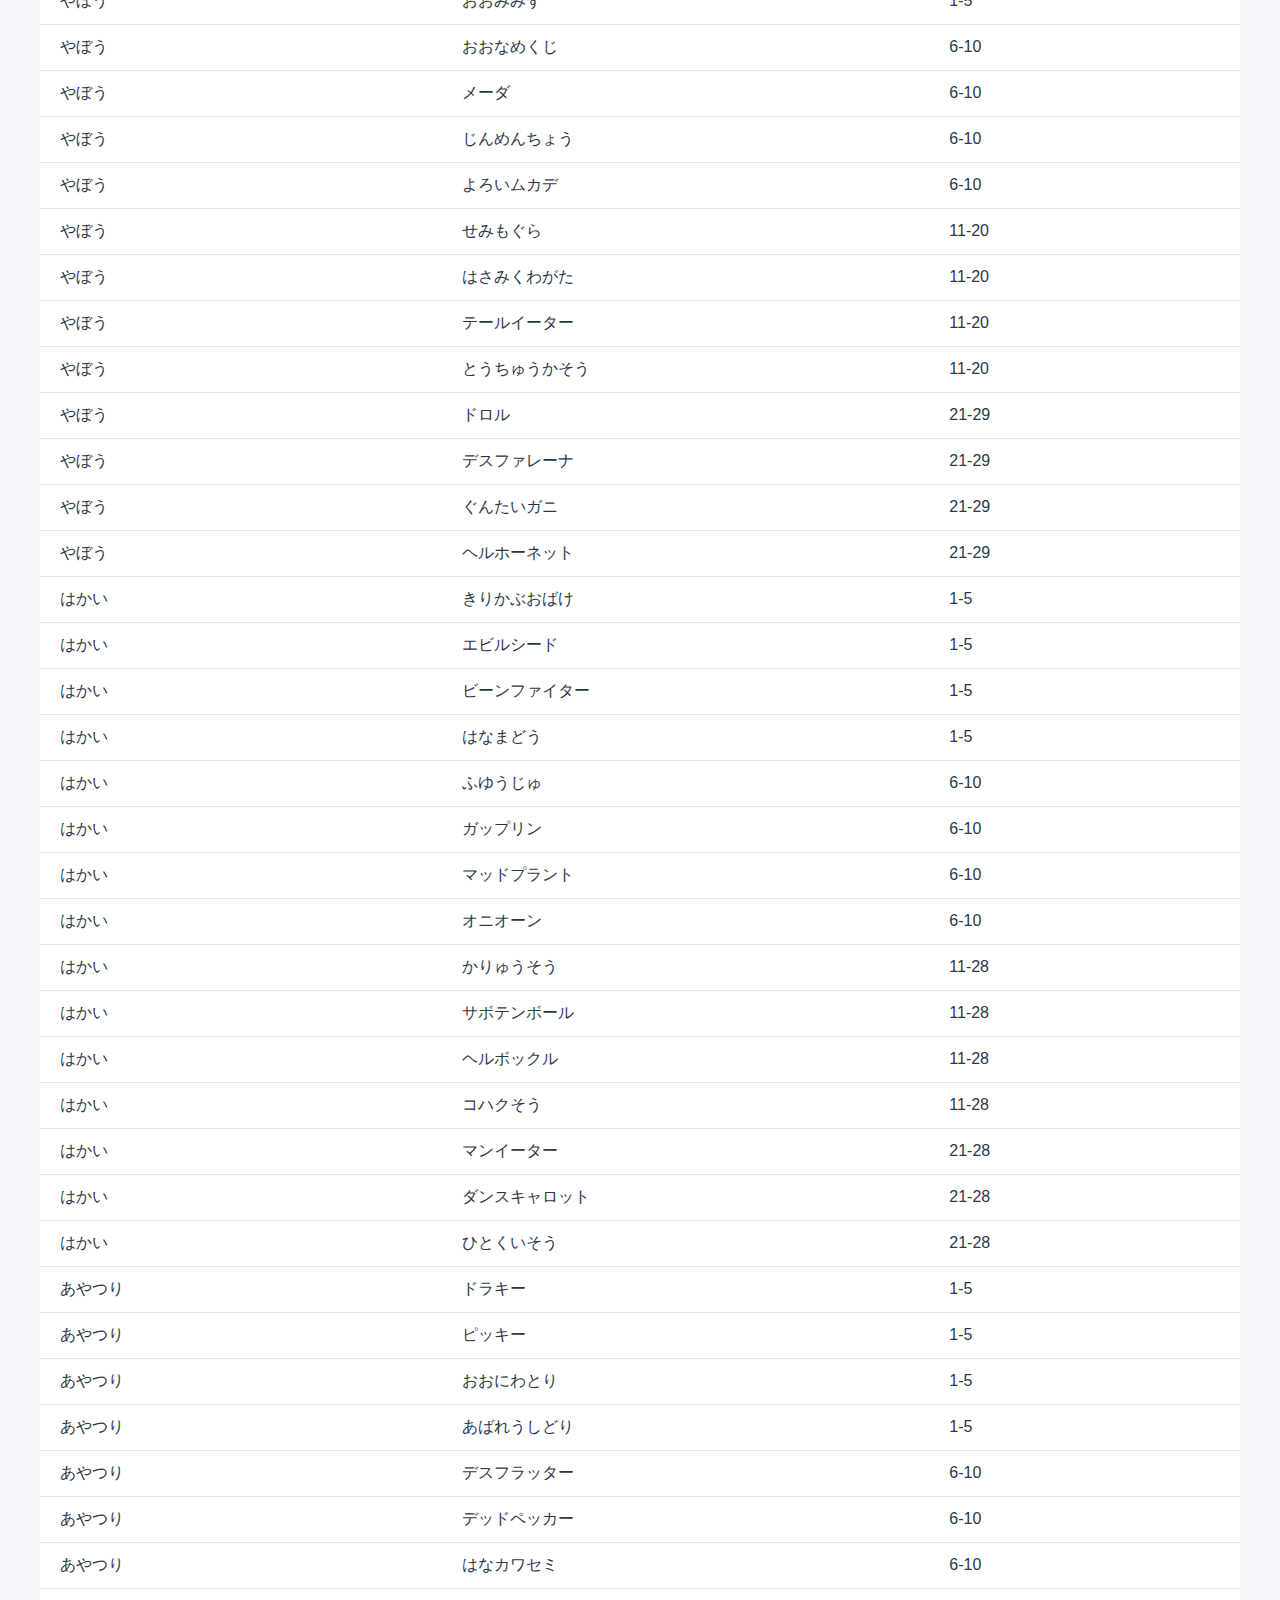
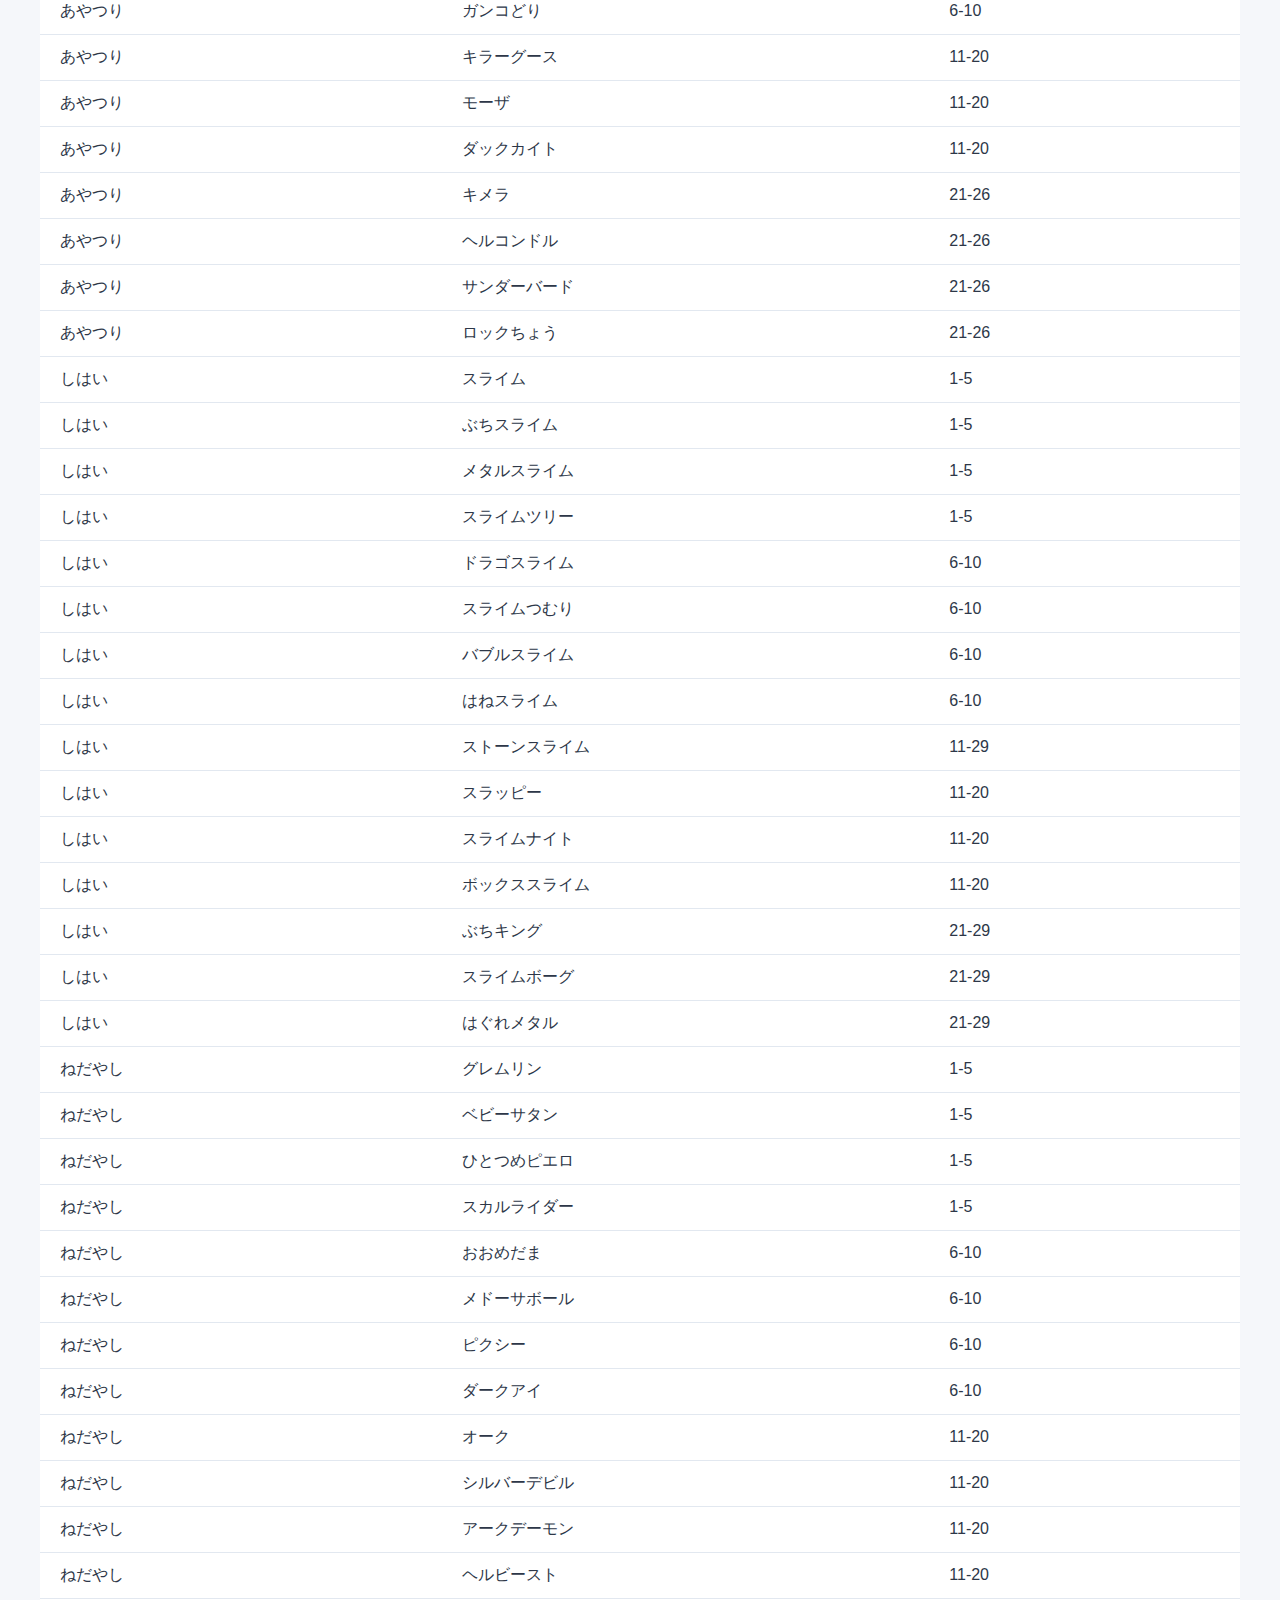
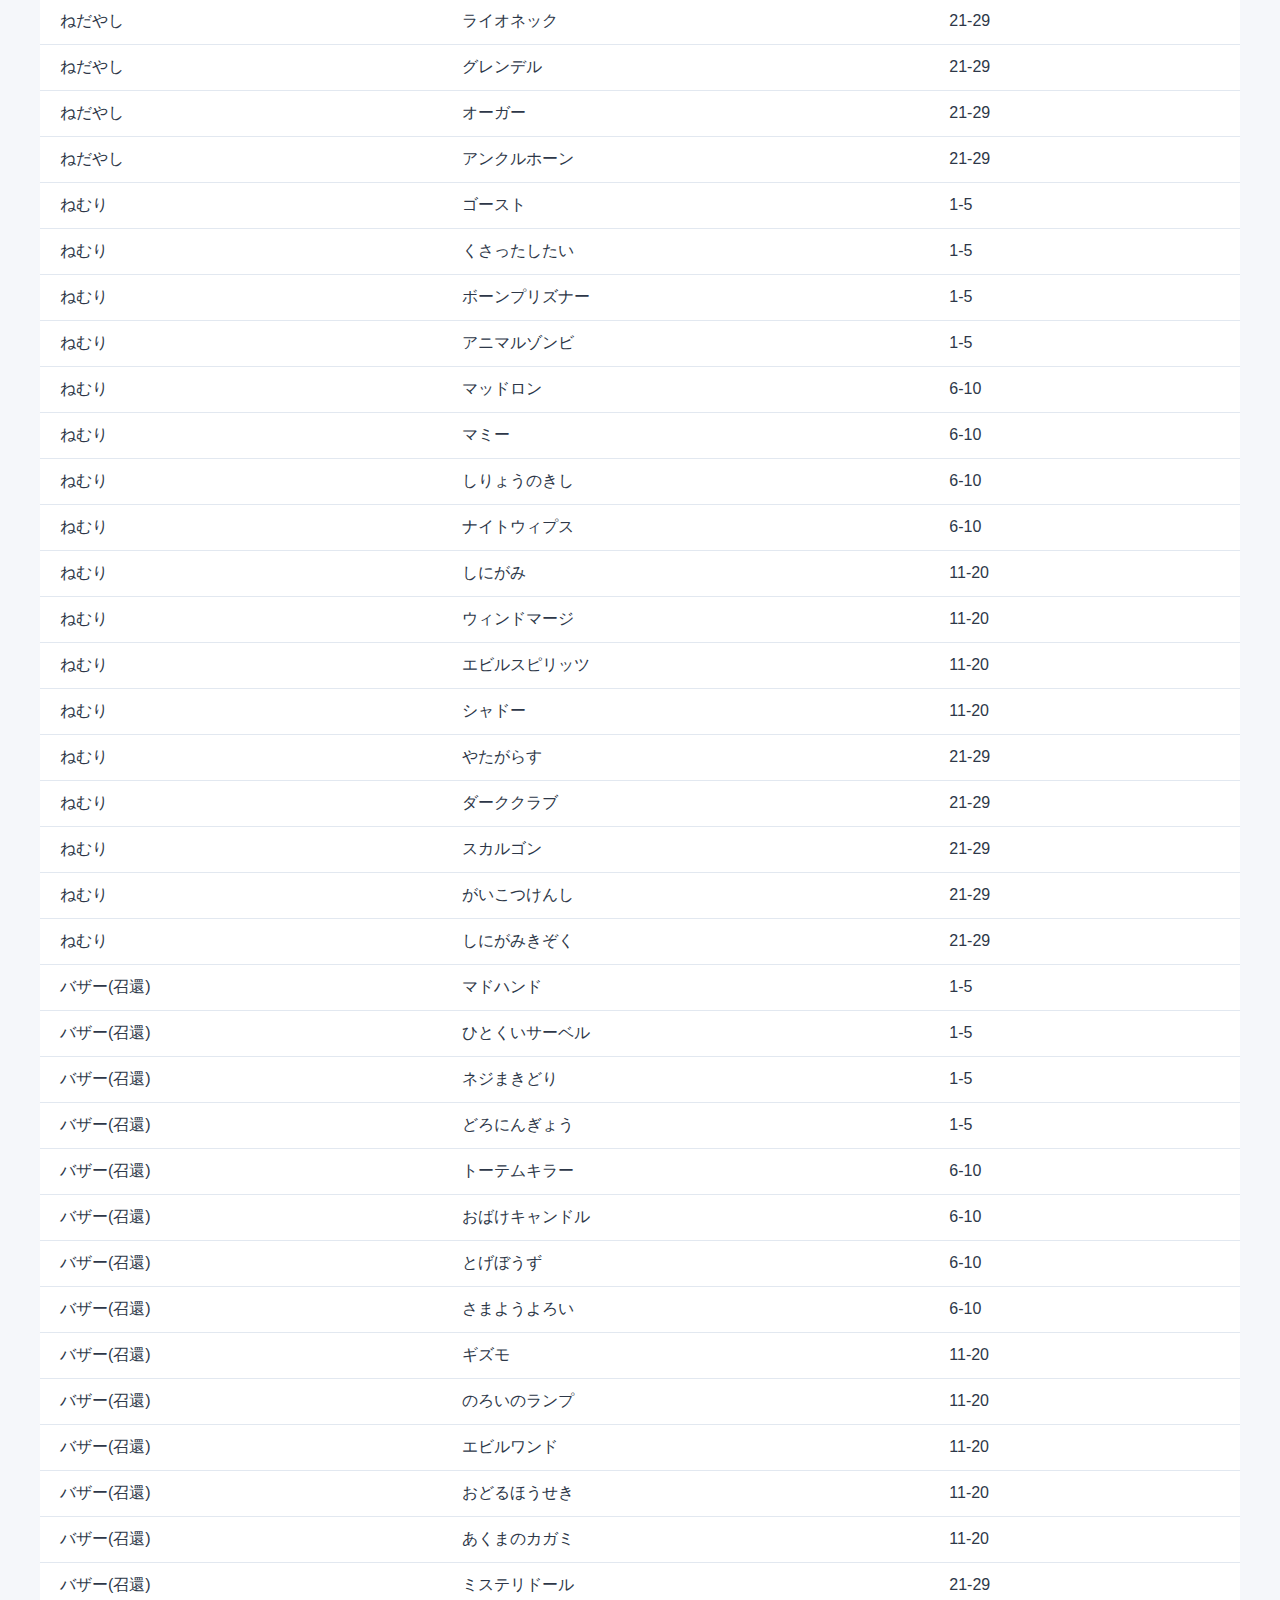
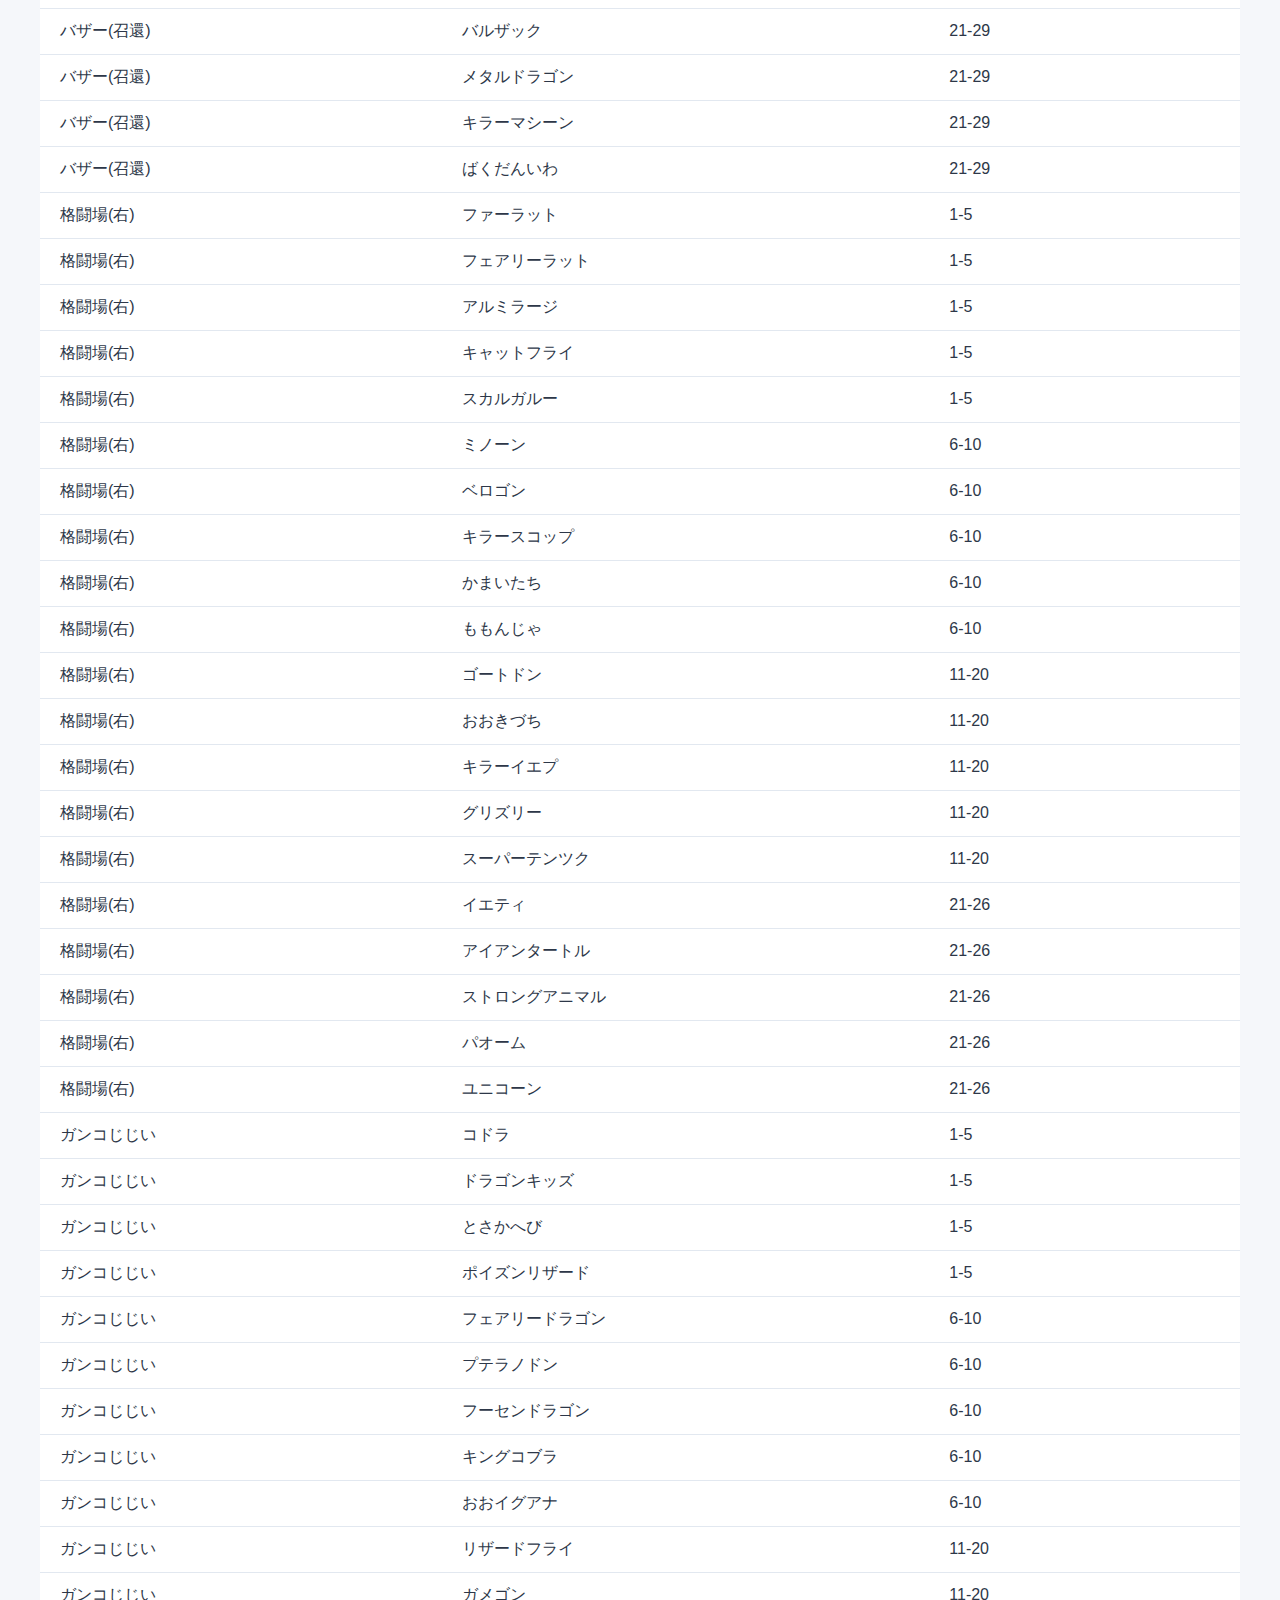
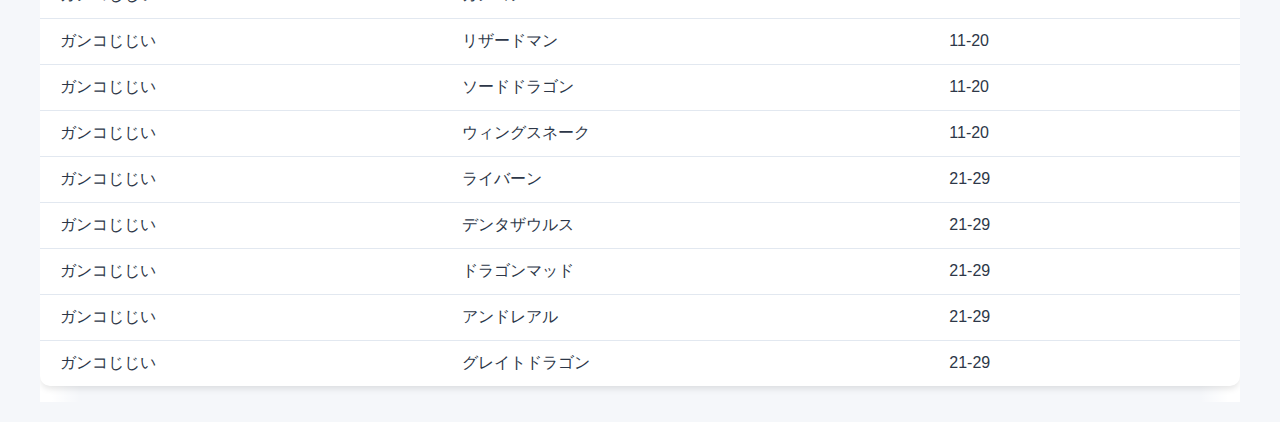
<file: travel-gate/travel-gate.html>
<!DOCTYPE html>
<html lang="ja">
  <head>
    <meta charset="UTF-8" />
    <meta name="viewport" content="width=device-width, initial-scale=1.0" />
    <title>旅の扉ツール</title>
    <link rel="stylesheet" href="travel-gate.css" />
  </head>
  <body>
    <div class="header">
      <a href="../index.html" class="back-button">トップページに戻る</a>
      <h1>旅の扉ツール</h1>
    </div>
    <div class="search-container">
      <input
        type="text"
        id="searchInput"
        placeholder="モンスターを検索..."
        autocomplete="off"
      />
      <div id="suggestions" class="suggestions"></div>
    </div>
    <div class="search-options">
      <div class="search-option-group">
        <button class="search-scope-button active" data-scope="child">
          モンスター名
        </button>
        <button class="search-scope-button" data-scope="parents">階層</button>
      </div>
      <div class="search-option-group">
        <button class="search-match-button active" data-match="partial">
          部分一致
        </button>
        <button class="search-match-button" data-match="exact">完全一致</button>
      </div>
      <div class="search-option-group">
        <button class="note-toggle-button" data-show="false">
          備考欄を表示
        </button>
      </div>
    </div>
    <div class="tag-container">
      <button class="tag-button" data-tag="たびだち">たびだち</button>
      <button class="tag-button" data-tag="まちびと">まちびと</button>
      <button class="tag-button" data-tag="まもり">まもり</button>
      <button class="tag-button" data-tag="おもいで">おもいで</button>
      <button class="tag-button" data-tag="とまどい">とまどい</button>
      <button class="tag-button" data-tag="バザー(炎)">バザー(炎)</button>
      <button class="tag-button" data-tag="やすらぎ">やすらぎ</button>
      <button class="tag-button" data-tag="ゆうき">ゆうき</button>
      <button class="tag-button" data-tag="井戸">井戸</button>
      <button class="tag-button" data-tag="いかり">いかり</button>
      <button class="tag-button" data-tag="ちから">ちから</button>
      <button class="tag-button" data-tag="牧場右上">牧場右上</button>
      <button class="tag-button" data-tag="よろこび">よろこび</button>
      <button class="tag-button" data-tag="ちえ">ちえ</button>
      <button class="tag-button" data-tag="格闘場(左)">格闘場(左)</button>
      <button class="tag-button" data-tag="しあわせ">しあわせ</button>
      <button class="tag-button" data-tag="さそい">さそい</button>
      <button class="tag-button" data-tag="メダルおじさん">
        メダルおじさん
      </button>
      <button class="tag-button" data-tag="まよい">まよい</button>
      <button class="tag-button" data-tag="さばき">さばき</button>
      <button class="tag-button" data-tag="図書館">図書館</button>
      <button class="tag-button" data-tag="かがみ">かがみ</button>
      <button class="tag-button" data-tag="やぼう">やぼう</button>
      <button class="tag-button" data-tag="はかい">はかい</button>
      <button class="tag-button" data-tag="あやつり">あやつり</button>
      <button class="tag-button" data-tag="しはい">しはい</button>
      <button class="tag-button" data-tag="ねだやし">ねだやし</button>
      <button class="tag-button" data-tag="ねむり">ねむり</button>
      <button class="tag-button" data-tag="バザー(召還)">バザー(召還)</button>
      <button class="tag-button" data-tag="格闘場(右)">格闘場(右)</button>
      <button class="tag-button" data-tag="ガンコじじい">ガンコじじい</button>
    </div>
    <div class="table-container">
      <table>
        <thead>
          <tr>
            <th>旅の扉</th>
            <th>モンスター</th>
            <th>階層</th>
            <th class="note-column">備考</th>
          </tr>
        </thead>
        <tbody id="fusionTable">
          <tr>
            <td colspan="4">Loading data...</td>
          </tr>
        </tbody>
      </table>
    </div>
    <script src="travel-gate.js"></script>
  </body>
</html>
</file>
<file: fusion-tool/fusion-tool.css>
body {
  font-family: "Hiragino Sans", "Hiragino Kaku Gothic ProN", "Yu Gothic",
    sans-serif;
  max-width: 1200px;
  margin: 0 auto;
  padding: 20px;
  background-color: #f5f7fa;
  color: #2d3748;
  -webkit-text-size-adjust: 100%;
  text-size-adjust: 100%;
}

h1 {
  text-align: center;
  color: #2d3748;
  font-size: 2.5rem;
  margin-bottom: 2rem;
  font-weight: 600;
}

.search-container {
  position: relative;
  max-width: 500px;
  margin: 0 auto 20px;
}

#searchInput {
  width: 100%;
  padding: 12px 20px;
  font-size: 1rem;
  border: 2px solid #e2e8f0;
  border-radius: 10px;
  background-color: white;
  transition: all 0.3s ease;
  box-shadow: 0 2px 4px rgba(0, 0, 0, 0.05);
}

#searchInput:focus {
  outline: none;
  border-color: #4299e1;
  box-shadow: 0 0 0 3px rgba(66, 153, 225, 0.2);
}

.suggestions {
  position: absolute;
  top: calc(100% + 5px);
  left: 0;
  right: 0;
  background: white;
  border-radius: 10px;
  max-height: 300px;
  overflow-y: auto;
  display: none;
  z-index: 1000;
  box-shadow: 0 4px 6px -1px rgba(0, 0, 0, 0.1),
    0 2px 4px -1px rgba(0, 0, 0, 0.06);
}

.suggestion-item {
  padding: 10px 20px;
  cursor: pointer;
  transition: all 0.2s ease;
}

.suggestion-item:hover {
  background-color: #ebf8ff;
}

.suggestion-item.selected {
  background-color: #bee3f8;
}

.search-options {
  display: flex;
  flex-direction: column;
  align-items: center;
  gap: 12px;
  margin: 20px 0;
}

.search-option-group {
  display: flex;
  gap: 12px;
}

.search-scope-button,
.search-match-button {
  padding: 8px 16px;
  border: none;
  border-radius: 8px;
  background-color: #e2e8f0;
  color: #4a5568;
  cursor: pointer;
  transition: all 0.2s ease;
  font-weight: 500;
}

.search-scope-button:hover,
.search-match-button:hover {
  background-color: #cbd5e0;
}

.search-scope-button.active,
.search-match-button.active {
  background-color: #4299e1;
  color: white;
}

.tag-container {
  display: flex;
  flex-wrap: wrap;
  gap: 8px;
  justify-content: center;
  margin: 20px 0;
  padding: 0 20px;
}

.tag-button {
  padding: 6px 16px;
  border: none;
  border-radius: 20px;
  background-color: #edf2f7;
  color: #4a5568;
  cursor: pointer;
  transition: all 0.2s ease;
  font-size: 0.9rem;
  font-weight: 500;
}

.tag-button:hover {
  background-color: #e2e8f0;
  transform: translateY(-1px);
}

.tag-button.active {
  background-color: #4299e1;
  color: white;
  box-shadow: 0 2px 4px rgba(66, 153, 225, 0.3);
}

table {
  width: 100%;
  border-collapse: separate;
  border-spacing: 0;
  background: white;
  border-radius: 10px;
  overflow: hidden;
  box-shadow: 0 4px 6px -1px rgba(0, 0, 0, 0.1);
  margin-top: 20px;
}

th {
  background-color: #4299e1;
  color: white;
  font-weight: 600;
  padding: 12px 20px;
  text-align: left;
}

td {
  padding: 12px 20px;
  border-top: 1px solid #e2e8f0;
}

tr:hover td {
  background-color: #f7fafc;
}

/* スクロールバーのカスタマイズ */
.suggestions::-webkit-scrollbar {
  width: 8px;
}

.suggestions::-webkit-scrollbar-track {
  background: #f7fafc;
  border-radius: 4px;
}

.suggestions::-webkit-scrollbar-thumb {
  background: #cbd5e0;
  border-radius: 4px;
}

.suggestions::-webkit-scrollbar-thumb:hover {
  background: #a0aec0;
}

/* レスポンシブ対応 */
@media (max-width: 768px) {
  body {
    padding: 10px;
  }

  h1 {
    font-size: 2rem;
  }

  table {
    font-size: 0.9rem;
  }

  td,
  th {
    padding: 8px 12px;
  }

  .tag-container {
    padding: 0 10px;
  }
}

.note-toggle-button {
  padding: 8px 16px;
  border: none;
  border-radius: 8px;
  background-color: #e2e8f0;
  color: #4a5568;
  cursor: pointer;
  transition: all 0.2s ease;
  font-weight: 500;
}

.note-toggle-button:hover {
  background-color: #cbd5e0;
}

.note-toggle-button.active {
  background-color: #4299e1;
  color: white;
}

.note-column {
  display: none;
}

.note-column.visible {
  display: table-cell;
}

/* 既存のスタイルに追加/修正 */

/* レスポンシブ対応 */
@media (max-width: 768px) {
  body {
    padding: 10px;
  }

  h1 {
    font-size: 1.8rem;
    margin-bottom: 1.5rem;
  }

  .search-container {
    max-width: 100%;
    padding: 0 10px;
  }

  #searchInput {
    padding: 10px 15px;
    font-size: 0.95rem;
  }

  .search-options {
    padding: 0 10px;
  }

  .search-option-group {
    width: 100%;
    justify-content: center;
    flex-wrap: wrap;
  }

  .search-scope-button,
  .search-match-button,
  .note-toggle-button {
    padding: 6px 12px;
    font-size: 0.9rem;
    white-space: nowrap;
  }

  .tag-container {
    padding: 0 5px;
    gap: 6px;
  }

  .tag-button {
    padding: 4px 12px;
    font-size: 0.85rem;
  }

  table {
    font-size: 0.9rem;
    margin: 10px 0;
  }

  th {
    padding: 8px 10px;
    white-space: nowrap;
  }

  td {
    padding: 8px 10px;
  }

  /* スマートフォンでの横スクロール対応 */
  .table-container {
    width: 100%;
    overflow-x: auto;
    -webkit-overflow-scrolling: touch;
  }

  /* テーブルの最小幅を設定 */
  table {
    min-width: 500px;
  }

  /* サジェストのモバイル対応 */
  .suggestions {
    max-height: 250px;
  }

  .suggestion-item {
    padding: 8px 15px;
    font-size: 0.9rem;
  }
}

/* さらに小さい画面用 */
@media (max-width: 480px) {
  h1 {
    font-size: 1.5rem;
  }

  .search-options {
    gap: 8px;
  }

  .search-option-group {
    gap: 6px;
  }

  .search-scope-button,
  .search-match-button,
  .note-toggle-button {
    padding: 5px 10px;
    font-size: 0.85rem;
  }

  .tag-button {
    padding: 4px 10px;
    font-size: 0.8rem;
  }
}

/* テーブルのレスポンシブ対応のためにコンテナを追加 */
table {
  width: 100%;
  margin-bottom: 1rem;
}

.table-container {
  width: 100%;
  overflow-x: auto;
  -webkit-overflow-scrolling: touch;
  margin-top: 20px;
  background: linear-gradient(to right, white 30%, rgba(255, 255, 255, 0)),
    linear-gradient(to right, rgba(255, 255, 255, 0), white 70%) 100% 0,
    radial-gradient(
      farthest-side at 0 50%,
      rgba(0, 0, 0, 0.2),
      rgba(0, 0, 0, 0)
    ),
    radial-gradient(
        farthest-side at 100% 50%,
        rgba(0, 0, 0, 0.2),
        rgba(0, 0, 0, 0)
      )
      100% 0;
  background-repeat: no-repeat;
  background-size: 40px 100%, 40px 100%, 14px 100%, 14px 100%;
  background-position: 0 0, 100% 0, 0 0, 100% 0;
  background-attachment: local, local, scroll, scroll;
}

.header {
  display: flex;
  align-items: center;
  justify-content: center;
  position: relative;
  margin-bottom: 2rem;
}

.back-button {
  position: absolute;
  left: 0;
  padding: 8px 16px;
  background-color: #4299e1;
  color: white;
  text-decoration: none;
  border-radius: 8px;
  font-size: 0.9rem;
  transition: background-color 0.2s;
}

.back-button:hover {
  background-color: #3182ce;
}

@media (max-width: 768px) {
  .header {
    flex-direction: column;
    gap: 1rem;
  }

  .back-button {
    position: static;
    font-size: 0.85rem;
  }

  /* スマホでの拡大縮小を無効化 */
  meta[name="viewport"] {
    content: "width=device-width, initial-scale=1.0, maximum-scale=1.0, user-scalable=no";
  }
}
</file>
<file: travel-gate/travel-gate.css>
body {
  font-family: "Hiragino Sans", "Hiragino Kaku Gothic ProN", "Yu Gothic",
    sans-serif;
  max-width: 1200px;
  margin: 0 auto;
  padding: 20px;
  background-color: #f5f7fa;
  color: #2d3748;
  -webkit-text-size-adjust: 100%;
  text-size-adjust: 100%;
}

h1 {
  text-align: center;
  color: #2d3748;
  font-size: 2.5rem;
  margin-bottom: 2rem;
  font-weight: 600;
}

.search-container {
  position: relative;
  max-width: 500px;
  margin: 0 auto 20px;
}

#searchInput {
  width: 100%;
  padding: 12px 20px;
  font-size: 1rem;
  border: 2px solid #e2e8f0;
  border-radius: 10px;
  background-color: white;
  transition: all 0.3s ease;
  box-shadow: 0 2px 4px rgba(0, 0, 0, 0.05);
}

#searchInput:focus {
  outline: none;
  border-color: #4299e1;
  box-shadow: 0 0 0 3px rgba(66, 153, 225, 0.2);
}

.suggestions {
  position: absolute;
  top: calc(100% + 5px);
  left: 0;
  right: 0;
  background: white;
  border-radius: 10px;
  max-height: 300px;
  overflow-y: auto;
  display: none;
  z-index: 1000;
  box-shadow: 0 4px 6px -1px rgba(0, 0, 0, 0.1),
    0 2px 4px -1px rgba(0, 0, 0, 0.06);
}

.suggestion-item {
  padding: 10px 20px;
  cursor: pointer;
  transition: all 0.2s ease;
}

.suggestion-item:hover {
  background-color: #ebf8ff;
}

.suggestion-item.selected {
  background-color: #bee3f8;
}

.search-options {
  display: flex;
  flex-direction: column;
  align-items: center;
  gap: 12px;
  margin: 20px 0;
}

.search-option-group {
  display: flex;
  gap: 12px;
}

.search-scope-button,
.search-match-button {
  padding: 8px 16px;
  border: none;
  border-radius: 8px;
  background-color: #e2e8f0;
  color: #4a5568;
  cursor: pointer;
  transition: all 0.2s ease;
  font-weight: 500;
}

.search-scope-button:hover,
.search-match-button:hover {
  background-color: #cbd5e0;
}

.search-scope-button.active,
.search-match-button.active {
  background-color: #4299e1;
  color: white;
}

.tag-container {
  display: flex;
  flex-wrap: wrap;
  gap: 8px;
  justify-content: center;
  margin: 20px 0;
  padding: 0 20px;
}

.tag-button {
  padding: 6px 16px;
  border: none;
  border-radius: 20px;
  background-color: #edf2f7;
  color: #4a5568;
  cursor: pointer;
  transition: all 0.2s ease;
  font-size: 0.9rem;
  font-weight: 500;
}

.tag-button:hover {
  background-color: #e2e8f0;
  transform: translateY(-1px);
}

.tag-button.active {
  background-color: #4299e1;
  color: white;
  box-shadow: 0 2px 4px rgba(66, 153, 225, 0.3);
}

table {
  width: 100%;
  border-collapse: separate;
  border-spacing: 0;
  background: white;
  border-radius: 10px;
  overflow: hidden;
  box-shadow: 0 4px 6px -1px rgba(0, 0, 0, 0.1);
  margin-top: 20px;
}

th {
  background-color: #4299e1;
  color: white;
  font-weight: 600;
  padding: 12px 20px;
  text-align: left;
}

td {
  padding: 12px 20px;
  border-top: 1px solid #e2e8f0;
}

tr:hover td {
  background-color: #f7fafc;
}

/* スクロールバーのカスタマイズ */
.suggestions::-webkit-scrollbar {
  width: 8px;
}

.suggestions::-webkit-scrollbar-track {
  background: #f7fafc;
  border-radius: 4px;
}

.suggestions::-webkit-scrollbar-thumb {
  background: #cbd5e0;
  border-radius: 4px;
}

.suggestions::-webkit-scrollbar-thumb:hover {
  background: #a0aec0;
}

/* レスポンシブ対応 */
@media (max-width: 768px) {
  body {
    padding: 10px;
  }

  h1 {
    font-size: 2rem;
  }

  table {
    font-size: 0.9rem;
  }

  td,
  th {
    padding: 8px 12px;
  }

  .tag-container {
    padding: 0 10px;
  }
}

.note-toggle-button {
  padding: 8px 16px;
  border: none;
  border-radius: 8px;
  background-color: #e2e8f0;
  color: #4a5568;
  cursor: pointer;
  transition: all 0.2s ease;
  font-weight: 500;
}

.note-toggle-button:hover {
  background-color: #cbd5e0;
}

.note-toggle-button.active {
  background-color: #4299e1;
  color: white;
}

.note-column {
  display: none;
}

.note-column.visible {
  display: table-cell;
}

/* 既存のスタイルに追加/修正 */

/* レスポンシブ対応 */
@media (max-width: 768px) {
  body {
    padding: 10px;
  }

  h1 {
    font-size: 1.8rem;
    margin-bottom: 1.5rem;
  }

  .search-container {
    max-width: 100%;
    padding: 0 10px;
  }

  #searchInput {
    padding: 10px 15px;
    font-size: 0.95rem;
  }

  .search-options {
    padding: 0 10px;
  }

  .search-option-group {
    width: 100%;
    justify-content: center;
    flex-wrap: wrap;
  }

  .search-scope-button,
  .search-match-button,
  .note-toggle-button {
    padding: 6px 12px;
    font-size: 0.9rem;
    white-space: nowrap;
  }

  .tag-container {
    padding: 0 5px;
    gap: 6px;
  }

  .tag-button {
    padding: 4px 12px;
    font-size: 0.85rem;
  }

  table {
    font-size: 0.9rem;
    margin: 10px 0;
  }

  th {
    padding: 8px 10px;
    white-space: nowrap;
  }

  td {
    padding: 8px 10px;
  }

  /* スマートフォンでの横スクロール対応 */
  .table-container {
    width: 100%;
    overflow-x: auto;
    -webkit-overflow-scrolling: touch;
  }

  /* テーブルの最小幅を設定 */
  table {
    min-width: 500px;
  }

  /* サジェストのモバイル対応 */
  .suggestions {
    max-height: 250px;
  }

  .suggestion-item {
    padding: 8px 15px;
    font-size: 0.9rem;
  }
}

/* さらに小さい画面用 */
@media (max-width: 480px) {
  h1 {
    font-size: 1.5rem;
  }

  .search-options {
    gap: 8px;
  }

  .search-option-group {
    gap: 6px;
  }

  .search-scope-button,
  .search-match-button,
  .note-toggle-button {
    padding: 5px 10px;
    font-size: 0.85rem;
  }

  .tag-button {
    padding: 4px 10px;
    font-size: 0.8rem;
  }
}

/* テーブルのレスポンシブ対応のためにコンテナを追加 */
table {
  width: 100%;
  margin-bottom: 1rem;
}

.table-container {
  width: 100%;
  overflow-x: auto;
  -webkit-overflow-scrolling: touch;
  margin-top: 20px;
  background: linear-gradient(to right, white 30%, rgba(255, 255, 255, 0)),
    linear-gradient(to right, rgba(255, 255, 255, 0), white 70%) 100% 0,
    radial-gradient(
      farthest-side at 0 50%,
      rgba(0, 0, 0, 0.2),
      rgba(0, 0, 0, 0)
    ),
    radial-gradient(
        farthest-side at 100% 50%,
        rgba(0, 0, 0, 0.2),
        rgba(0, 0, 0, 0)
      )
      100% 0;
  background-repeat: no-repeat;
  background-size: 40px 100%, 40px 100%, 14px 100%, 14px 100%;
  background-position: 0 0, 100% 0, 0 0, 100% 0;
  background-attachment: local, local, scroll, scroll;
}

.header {
  display: flex;
  align-items: center;
  justify-content: center;
  position: relative;
  margin-bottom: 2rem;
}

.back-button {
  position: absolute;
  left: 0;
  padding: 8px 16px;
  background-color: #4299e1;
  color: white;
  text-decoration: none;
  border-radius: 8px;
  font-size: 0.9rem;
  transition: background-color 0.2s;
}

.back-button:hover {
  background-color: #3182ce;
}

@media (max-width: 768px) {
  .header {
    flex-direction: column;
    gap: 1rem;
  }

  .back-button {
    position: static;
    font-size: 0.85rem;
  }

  /* スマホでの拡大縮小を無効化 */
  meta[name="viewport"] {
    content: "width=device-width, initial-scale=1.0, maximum-scale=1.0, user-scalable=no";
  }
}
</file>
